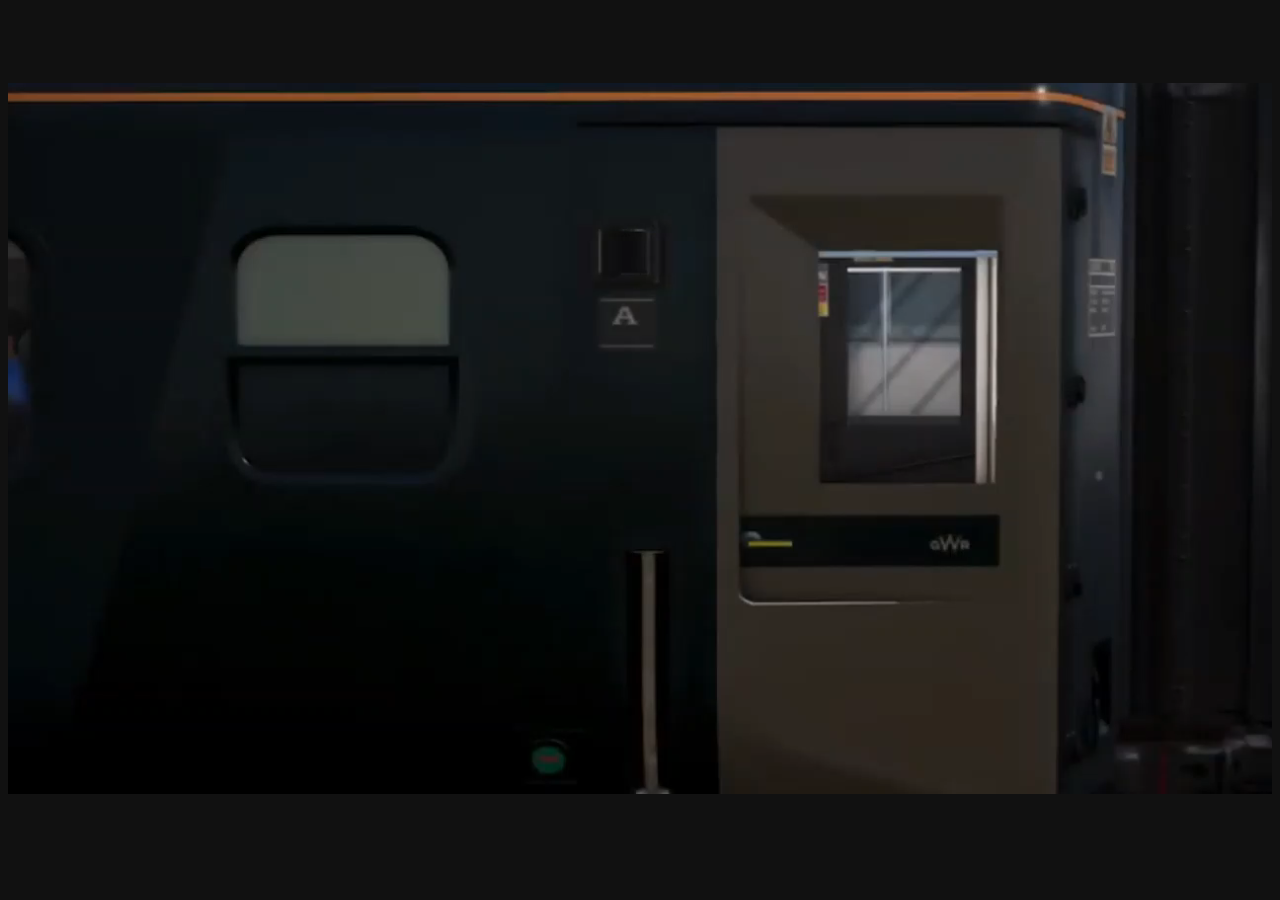
<file: index.html>
<!doctype html>
<html lang="en">
  <head>

    <!-- Required meta tags -->
    <meta charset="utf-8">
    <meta name="viewport" content="width=device-width, initial-scale=1">

    <script>
		function showdiv()
		{
			document.getElementById("divexample").style.visibility="visible";
		}
		setTimeout("showdiv()",8000);		
	</script>

    <!-- Bootstrap CSS -->
    <link href="https://cdn.jsdelivr.net/npm/bootstrap@5.0.1/dist/css/bootstrap.min.css" rel="stylesheet" integrity="sha384-+0n0xVW2eSR5OomGNYDnhzAbDsOXxcvSN1TPprVMTNDbiYZCxYbOOl7+AMvyTG2x" crossorigin="anonymous">
    <link rel="stylesheet" href="css\index.css">

    <!-- Icon -->
    <link rel="icon" href="images\icon.ico">

    <!-- Fonts -->
    <link rel="preconnect" href="https://fonts.gstatic.com">
    <link href="https://fonts.googleapis.com/css2?family=Libre+Baskerville:ital,wght@0,400;0,700;1,400&display=swap" rel="stylesheet">


    <title>MS Dhoni-Biography</title>
    
  </head>
<body>
	
	<div class=".vid">
	<video autoplay muted>
		<source src="train.mp4" type="video/mp4">
	</video>
</div>

	<div class="go" id="divexample" style="visibility: hidden">
		<a href="home.html"><button type="button" class="btn btn-lg btn-danger">Let's GO!</button></a>
	</div>
</body>
</html>
</file>
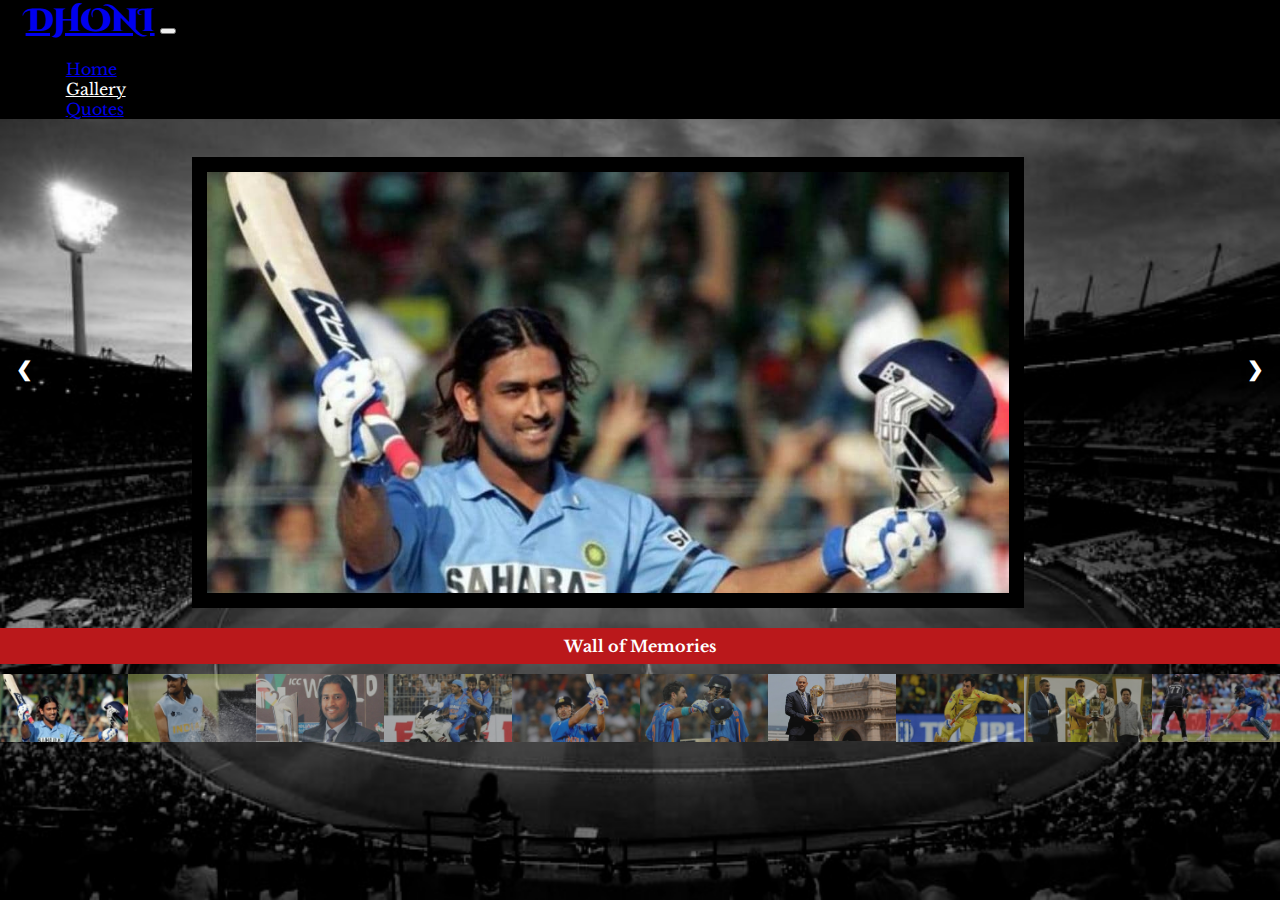
<file: gallery.html>
<!doctype html>
<html lang="en">
  <head>

    <!-- Required meta tags -->

    <meta charset="utf-8">
    <meta name="viewport" content="width=device-width, initial-scale=1">


    <!-- Bootstrap CSS -->

    <link href="https://cdn.jsdelivr.net/npm/bootstrap@5.0.1/dist/css/bootstrap.min.css" rel="stylesheet" integrity="sha384-+0n0xVW2eSR5OomGNYDnhzAbDsOXxcvSN1TPprVMTNDbiYZCxYbOOl7+AMvyTG2x" crossorigin="anonymous">
    <link rel="stylesheet" href="css\gallery.css">


     <!-- Bootstrap Scripts -->
    
    <script src="https://code.jquery.com/jquery-3.2.1.slim.min.js" integrity="sha384-KJ3o2DKtIkvYIK3UENzmM7KCkRr/rE9/Qpg6aAZGJwFDMVNA/GpGFF93hXpG5KkN" crossorigin="anonymous"></script>
    <script src="https://cdnjs.cloudflare.com/ajax/libs/popper.js/1.12.9/umd/popper.min.js" integrity="sha384-ApNbgh9B+Y1QKtv3Rn7W3mgPxhU9K/ScQsAP7hUibX39j7fakFPskvXusvfa0b4Q" crossorigin="anonymous"></script>
    <script src="https://maxcdn.bootstrapcdn.com/bootstrap/4.0.0/js/bootstrap.min.js" integrity="sha384-JZR6Spejh4U02d8jOt6vLEHfe/JQGiRRSQQxSfFWpi1MquVdAyjUar5+76PVCmYl" crossorigin="anonymous"></script>


    <!-- Icon -->

    <link rel="icon" href="images\icon.ico">


    <!-- Fonts -->
<link rel="preconnect" href="https://fonts.gstatic.com">
<link href="https://fonts.googleapis.com/css2?family=Cinzel+Decorative:wght@400;700;900&family=Libre+Baskerville:ital,wght@0,400;0,700;1,400&display=swap" rel="stylesheet">

    <!-- title -->
    <title>MS Dhoni-Biography</title>

  </head>

  <body>

    <!-- Navigation bar -->
  <div class="main">
    <nav class="navbar navbar-expand-lg navbar-dark bg-dark">
      <a class="navbar-brand logo-text" href="home.html">DHONI</a>

          <!-- navigation button -->
          <button class="navbar-toggler" type="button" data-toggle="collapse" data-target="#navbarSupportedContent" aria-controls="navbarSupportedContent" aria-expanded="false" aria-label="Toggle navigation">
          <span class="navbar-toggler-icon"></span>
          </button>

      <div class="collapse navbar-collapse" id="navbarSupportedContent">
        <ul class="navbar-nav ms-auto">
          <li class="nav-item">
            <a class="nav-link" href="home.html">Home</a>
          </li>
          <li class="nav-item">
            <a class="nav-link active" href="#">Gallery</a>
          </li>
          <li class="nav-item">
            <a class="nav-link" href="quotes.html">Quotes</a>
          </li>
        </ul>
      </div>
    </nav>

    <!-- End Navigation Bar -->


    <!-- Main picture -->

    <div class="container kavya ">
          <div class="mySlides">
            <img src="images\century.jpeg" alt="This picture is not supported by your browser" >
          </div>

          <div class="mySlides">
            <img src="images\champagne.jpeg"alt="This picture is not supported by your browser" >
          </div>

          <div class="mySlides">
            <img src="images\trophy.jpeg" alt="This picture is not supported by your browser">
          </div>
            
          <div class="mySlides">
            <img src="images\bike.jpeg" alt="This picture is not supported by your browser">
          </div>

          <div class="mySlides">
            <img src="images\wcshot.jpeg" alt="This picture is not supported by your browser">
          </div>
            
          <div class="mySlides">
            <img src="images\wc.jpg" alt="This picture is not supported by your browser">
          </div>

          <div class="mySlides">
            <img src="images\worldcup.jpeg" alt="This picture is not supported by your browser">
          </div>

          <div class="mySlides">
            <img src="images\run.jpeg" alt="This picture is not supported by your browser">
          </div>

          <div class="mySlides">
            <img src="images\cskwin.jpeg" alt="This picture is not supported by your browser">
          </div>

          <div class="mySlides">
            <img src="images\runout.jpeg" alt="This picture is not supported by your browser">
          </div>
      
          <a class="prev" onclick="plusSlides(-1)">❮</a>
          <a class="next" onclick="plusSlides(1)">❯</a>
          

          <!-- Text box -->

          <div class="caption-container">
            <p>Wall of Memories</p>
          </div>

        

     <!-- Photo slider -->

      <div class="row gutter ">
          <div class="column">
            <img class="demo cursor" src="images\century.jpeg" style="width:100%" onclick="currentSlide(1)" alt="This picture is not supported by your browser">
          </div>
          <div class="column">
            <img class="demo cursor" src="images\champagne.jpeg" style="width:100%" onclick="currentSlide(2)" alt="This picture is not supported by your browser">
          </div>
          <div class="column">
            <img class="demo cursor" src="images\trophy.jpeg" style="width:100%" onclick="currentSlide(3)" alt="This picture is not supported by your browser">
          </div>
          <div class="column">
            <img class="demo cursor" src="images\bike.jpeg" style="width:100%" onclick="currentSlide(4)" alt="This picture is not supported by your browser">
          </div>
          <div class="column">
            <img class="demo cursor" src="images\wcshot.jpeg" style="width:100%" onclick="currentSlide(5)" alt="This picture is not supported by your browser">
          </div>    
          <div class="column">
            <img class="demo cursor" src="images\wc.jpg" style="width:100%" onclick="currentSlide(6)" alt="This picture is not supported by your browser">
          </div>
          <div class="column">
            <img class="demo cursor" src="images\worldcup.jpeg" style="width:100%" onclick="currentSlide(7)" alt="This picture is not supported by your browser">
          </div>
          <div class="column">
            <img class="demo cursor" src="images\run.jpeg" style="width:100%" onclick="currentSlide(8)" alt="This picture is not supported by your browser">
          </div>
          <div class="column">
            <img class="demo cursor" src="images\cskwin.jpeg" style="width:100%" onclick="currentSlide(9)" alt="This picture is not supported by your browser">
          </div>
          <div class="column">
            <img class="demo cursor" src="images\runout.jpeg" style="width:100%" onclick="currentSlide(10)" alt="This picture is not supported by your browser">
          </div>
        </div>
    </div>
  </div>
  <!-- Footer -->


<script>
var slideIndex = 1;
showSlides(slideIndex);

function plusSlides(n) {
  showSlides(slideIndex += n);
}

function currentSlide(n) {
  showSlides(slideIndex = n);
}

function showSlides(n) {
  var i;
  var slides = document.getElementsByClassName("mySlides");
  var dots = document.getElementsByClassName("demo");
  var captionText = document.getElementById("caption");
  if (n > slides.length) {slideIndex = 1}
  if (n < 1) {slideIndex = slides.length}
  for (i = 0; i < slides.length; i++) {
      slides[i].style.display = "none";
  }
  for (i = 0; i < dots.length; i++) {
      dots[i].className = dots[i].className.replace(" active", "");
  }
  slides[slideIndex-1].style.display = "block";
  dots[slideIndex-1].className += " active";
  captionText.innerHTML = dots[slideIndex-1].alt;
}
</script>
</body>
</html>
</file>
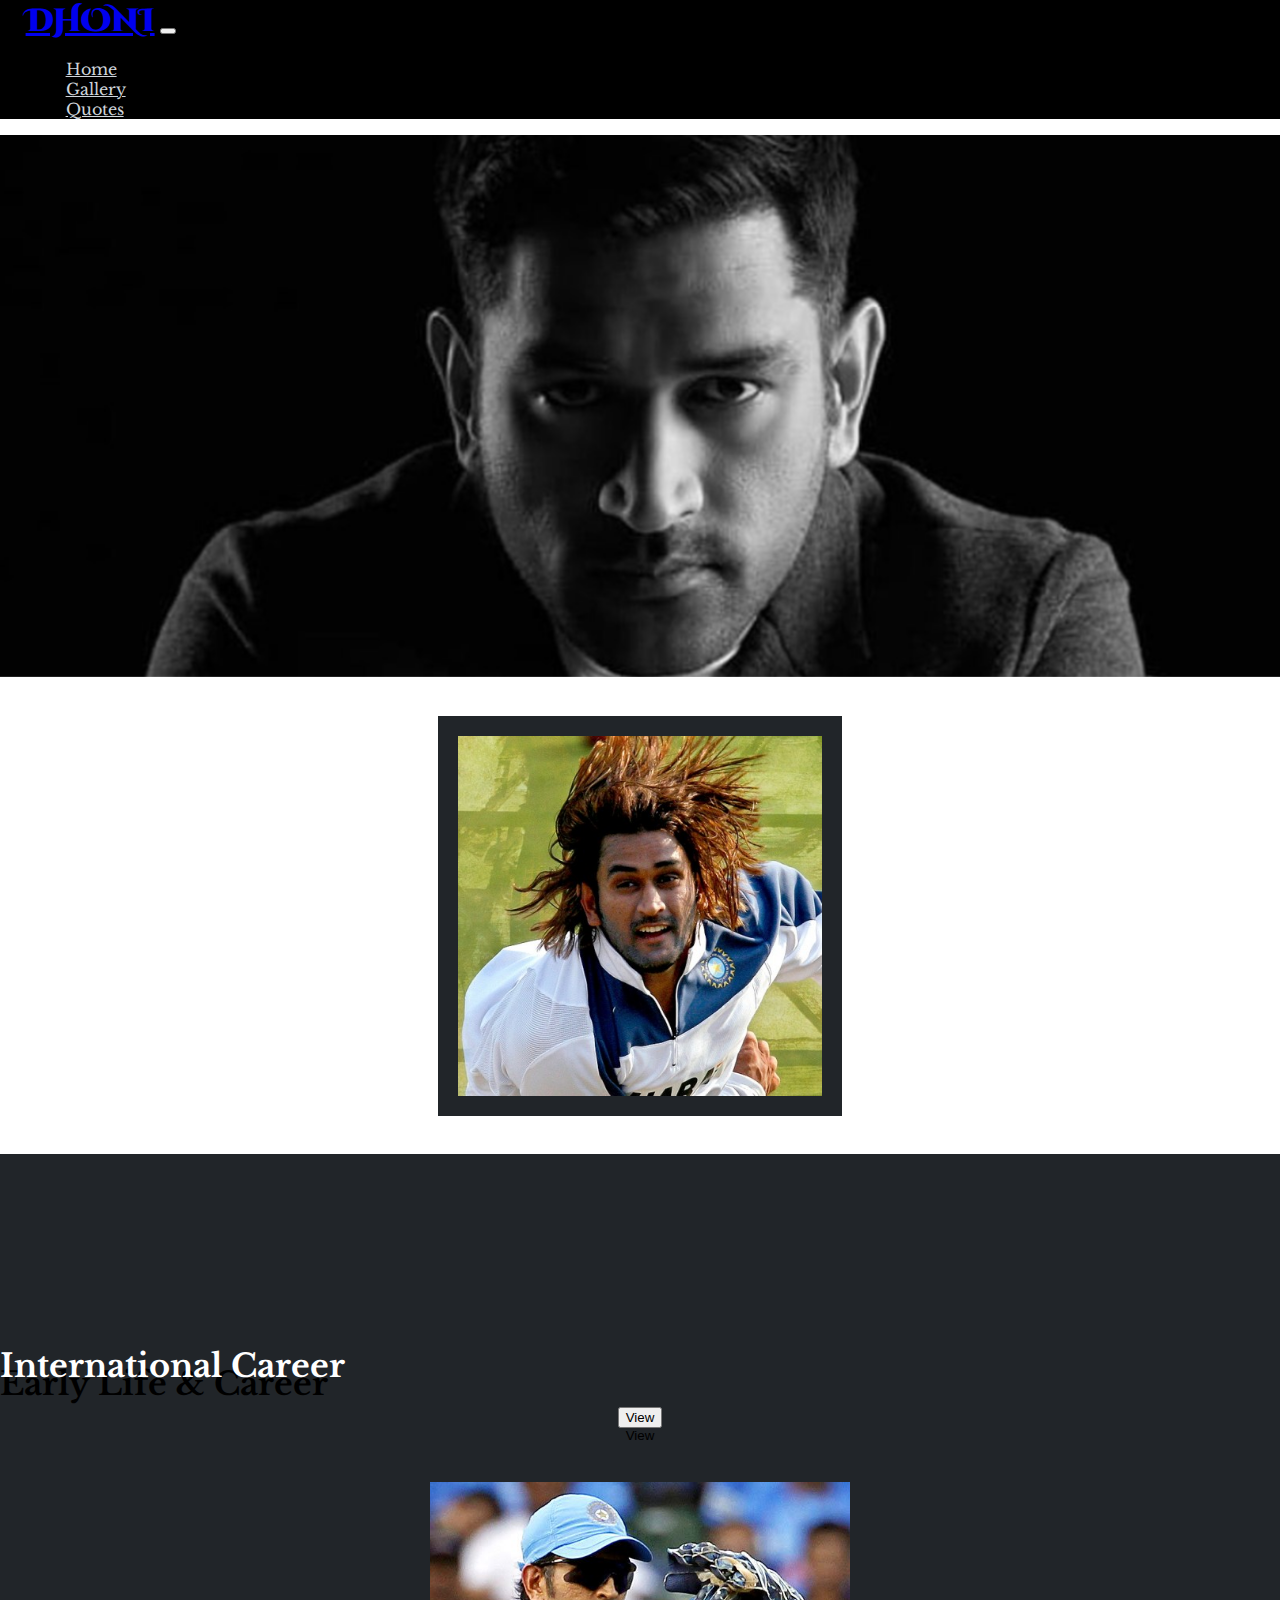
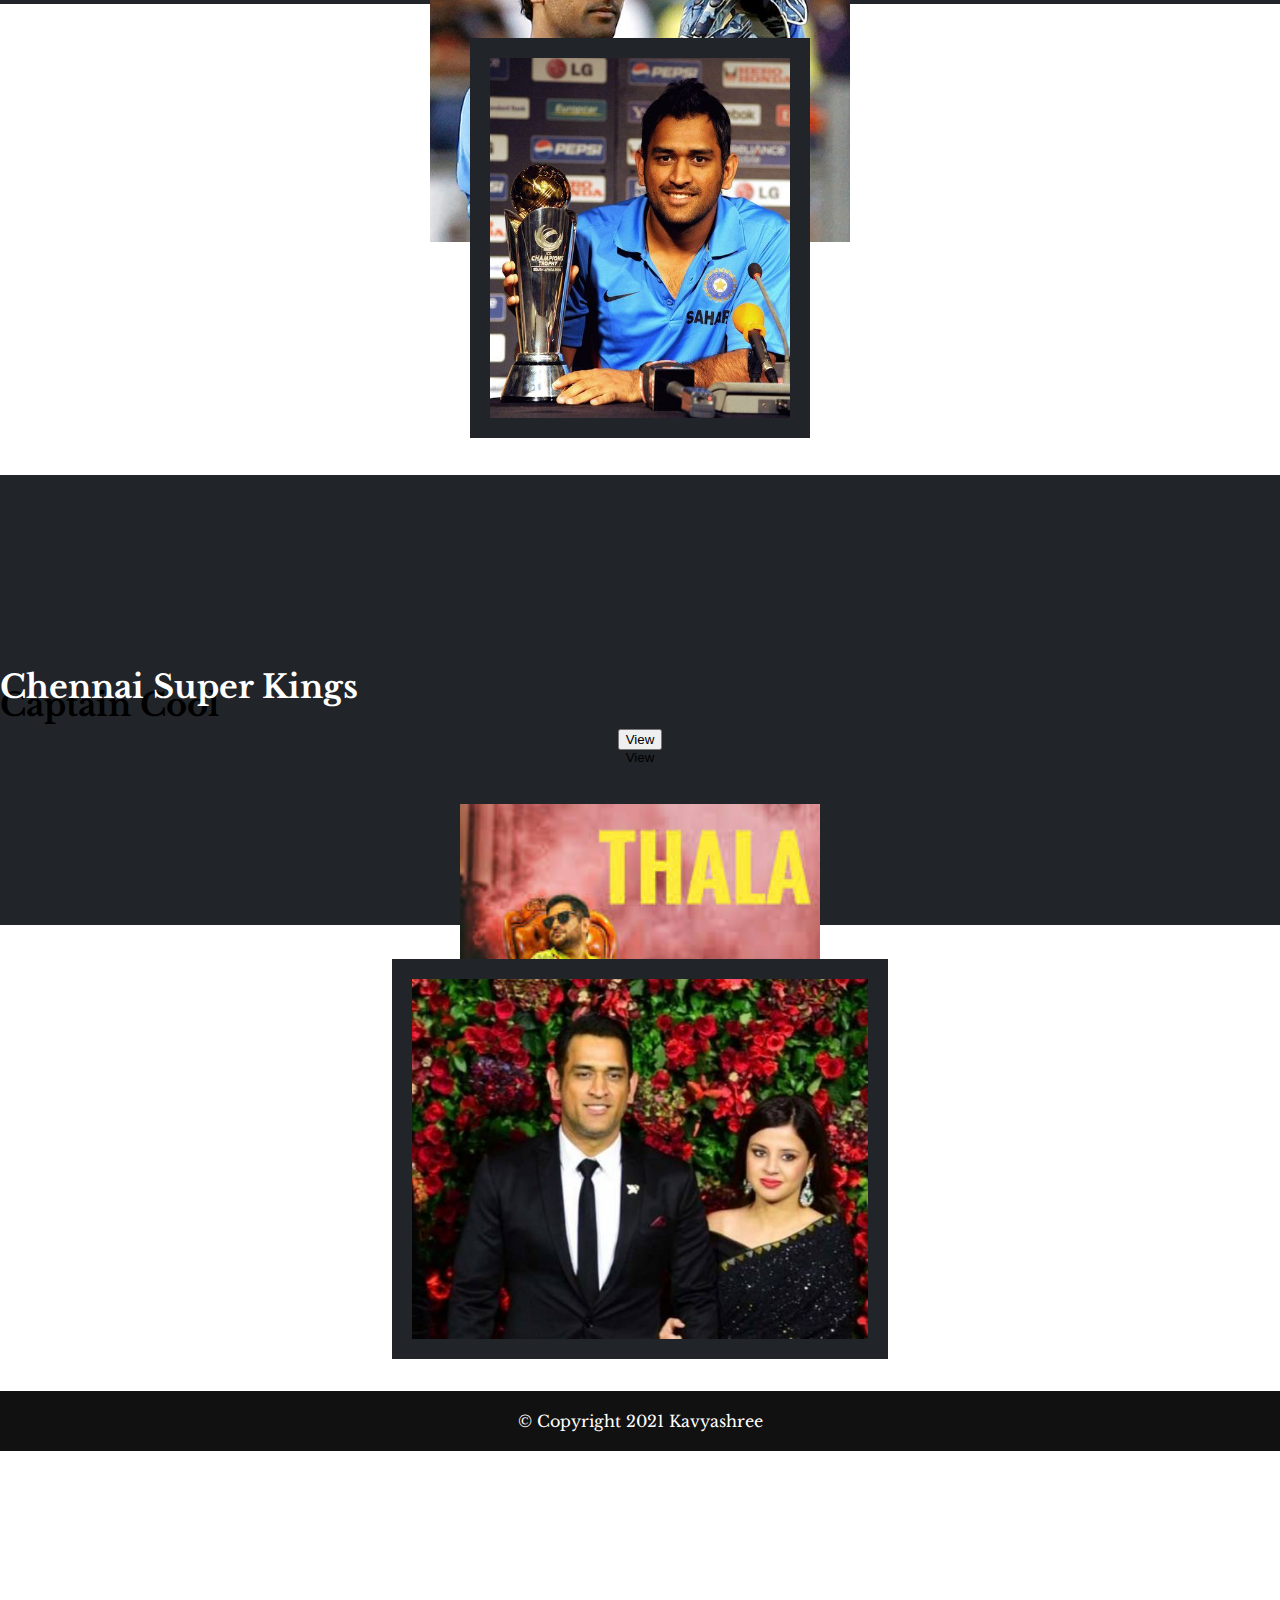
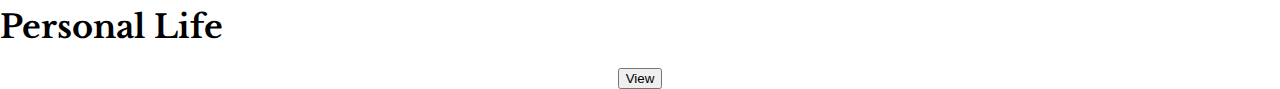
<file: home.html>
<!doctype html>
<html lang="en">
  <head>

    <!-- Required meta tags -->

    <meta charset="utf-8">
    <meta name="viewport" content="width=device-width, initial-scale=1">

    <!-- Bootstrap CSS -->

    <link href="https://cdn.jsdelivr.net/npm/bootstrap@5.0.1/dist/css/bootstrap.min.css" rel="stylesheet" integrity="sha384-+0n0xVW2eSR5OomGNYDnhzAbDsOXxcvSN1TPprVMTNDbiYZCxYbOOl7+AMvyTG2x" crossorigin="anonymous">
    

     <!-- Bootstrap Scripts -->
    
    <script src="https://code.jquery.com/jquery-3.2.1.slim.min.js" integrity="sha384-KJ3o2DKtIkvYIK3UENzmM7KCkRr/rE9/Qpg6aAZGJwFDMVNA/GpGFF93hXpG5KkN" crossorigin="anonymous"></script>
    <script src="https://cdnjs.cloudflare.com/ajax/libs/popper.js/1.12.9/umd/popper.min.js" integrity="sha384-ApNbgh9B+Y1QKtv3Rn7W3mgPxhU9K/ScQsAP7hUibX39j7fakFPskvXusvfa0b4Q" crossorigin="anonymous"></script>
    

	
    <!-- Icon -->

    <link rel="icon" href="images\icon.ico">


    <!-- Fonts -->
<link rel="preconnect" href="https://fonts.gstatic.com">
<link href="https://fonts.googleapis.com/css2?family=Cinzel+Decorative:wght@400;700;900&family=Libre+Baskerville:ital,wght@0,400;0,700;1,400&display=swap" rel="stylesheet">
	<link rel="stylesheet" href="css\styles.css">
	<link rel="stylesheet" href="./css/home.css">	
    <!-- Title -->

    <title>MS Dhoni-Biography</title>

  </head>


  <body>

  	<!-- START TITLE -->
	<section>
    	<div class="top-container">
    		
    		<nav class="navbar navbar-expand-lg navbar-dark bg-dark">

        <!-- logo text -->
        <a class="navbar-brand logo-text" href="home.html">DHONI</a>

            <!-- navigation button -->
            <button class="navbar-toggler" type="button" data-toggle="collapse" data-target="#navbarSupportedContent" aria-controls="navbarSupportedContent" aria-expanded="false" aria-label="Toggle navigation">
            <span class="navbar-toggler-icon"></span>
            </button>

              <!-- menu options -->
              <div class="collapse navbar-collapse" id="navbarSupportedContent">
                <ul class="navbar-nav ms-auto">
                  <li class="nav-item">
                    <a class="nav-link active" href="#">Home</a>
                  </li>
                  <li class="nav-item">
                    <a class="nav-link" href="gallery.html">Gallery</a>
                  </li>
                  <li class="nav-item">
                    <a class="nav-link" href="quotes.html">Quotes</a>
                  </li>
                </ul>
              </div>
      </nav>
    		<img src="images\wallpaper.png" alt="This picture is not supported by your browser" href="vid.html" class="img-fluid" alt="...">    					
		  </div>
	  </section>
	  <!-- END TITLE -->



	  <!-- START EARLY LIFE AND CAREER -->

	  <section class="left-align-home">
			<div class="container  ">
				<div class="row">
					<div class="col-md-4 col-12 img-center ">
						<img class="img-thumbnail img-align img-thumbnail-black " src="images\early.jpg" alt="This picture is not supported by your browser">
					</div>
					<div class="col-md-8 col-12 align-middle">
						<h1 class="text-center heading-padding-r ">Early Life & Career</h1>
						<a href="sec_1.html">
							<button type="button" class=" btn-center btn btn-danger btn-lg  ">View</button>
						</a>
					</div>
				</div>
			</div>
	  </section>

	  <!-- END EARLY LIFE AND CAREER -->

  
	  <!-- START INTERNATIONAL CAREER -->

	  <section class="right-align-home w-row">
		<div class="container  ">
			<div class="row">				
				<div class="col-md-8 col-12 align-middle whitetext">
					<h1 class="text-center heading-padding-l ">International Career</h1>
					<a href="sec_2.html">
						<button type="button" class=" btn-center btn btn-danger btn-lg  ">View</button>
					</a>
				</div>
				<div class="col-md-4 col-12 img-center">
					<img class="img-thumbnail img-align" src="./images/international.jpg" alt="This picture is not supported by your browser">
				</div>				
			</div>
		</div>
  	 </section>

	  <!-- END INTERNATIONAL CAREER -->


	  <!-- START CAPTAIN -->
	  </section> 
	  <section class="left-align-home ">	
		<div class="container  ">
			<div class="row">
				<div class="col-md-4 col-12 img-center ">
					<img class="img-thumbnail img-align img-thumbnail-black " src="./images/captain.jpg" alt="This picture is not supported by your browser">
				</div>
				<div class="col-md-8 col-12 align-middle">
					<h1 class="text-center heading-padding-r ">Captain Cool</h1>
					<a href="sec_3.html">
						<button type="button" class=" btn-center btn btn-danger btn-lg ">View</button>
					</a>
				</div>
			</div>
		</div>
	 </section>

	  <!-- END CAPTAIN -->


	  <!-- START CSK -->


		<section class="right-align-home w-row">
			<div class="container  ">
				<div class="row">
					<div class="col-md-8 col-12 align-middle whitetext">
						<h1 class="text-center heading-padding-l ">Chennai Super Kings</h1>
						<a href="sec_4.html">
							<button type="button" class=" btn-center btn btn-danger btn-lg  ">View</button>
						</a>
					</div>
					<div class="col-md-4 col-12 img-center">
						<img class="img-thumbnail img-align " src="./images/csk.jpg" alt="This picture is not supported by your browser">
					</div>
					
				</div>
			</div>
		</section>

	  <!-- END CSK -->


	  <!-- START PERSONAL LIFE -->

	  <section class="left-align-home">
		<div class="container  ">
			<div class="row">
				<div class="col-md-4 col-12 img-center ">
					<img class="img-thumbnail img-align img-thumbnail-black " src="./images/personal.jpg" alt="This picture is not supported by your browser">
				</div>
				<div class="col-md-8 col-12 align-middle">
					<h1 class="text-center heading-padding-r ">Personal Life</h1>
					<a href="sec_5.html">
						<button type="button" class=" btn-center btn btn-danger btn-lg  ">View</button>
					</a>
				</div>
			</div>
		</div>
	 </section>

	  <!-- END PERSONAL LIFE -->


	  <!-- START FOOTER -->

	  <section class="f-section">
		  <footer class="f-row">
			  <div class="paddingfooter">
			    <p>© Copyright 2021 Kavyashree</p>
			  </div>
		  </footer>
	  </section>

	  <!-- END FOOTER -->

  </body>
  <script src="https://cdn.jsdelivr.net/npm/bootstrap@4.6.0/dist/js/bootstrap.min.js" integrity="sha384-+YQ4JLhjyBLPDQt//I+STsc9iw4uQqACwlvpslubQzn4u2UU2UFM80nGisd026JF" crossorigin="anonymous"></script>
</html>
</file>
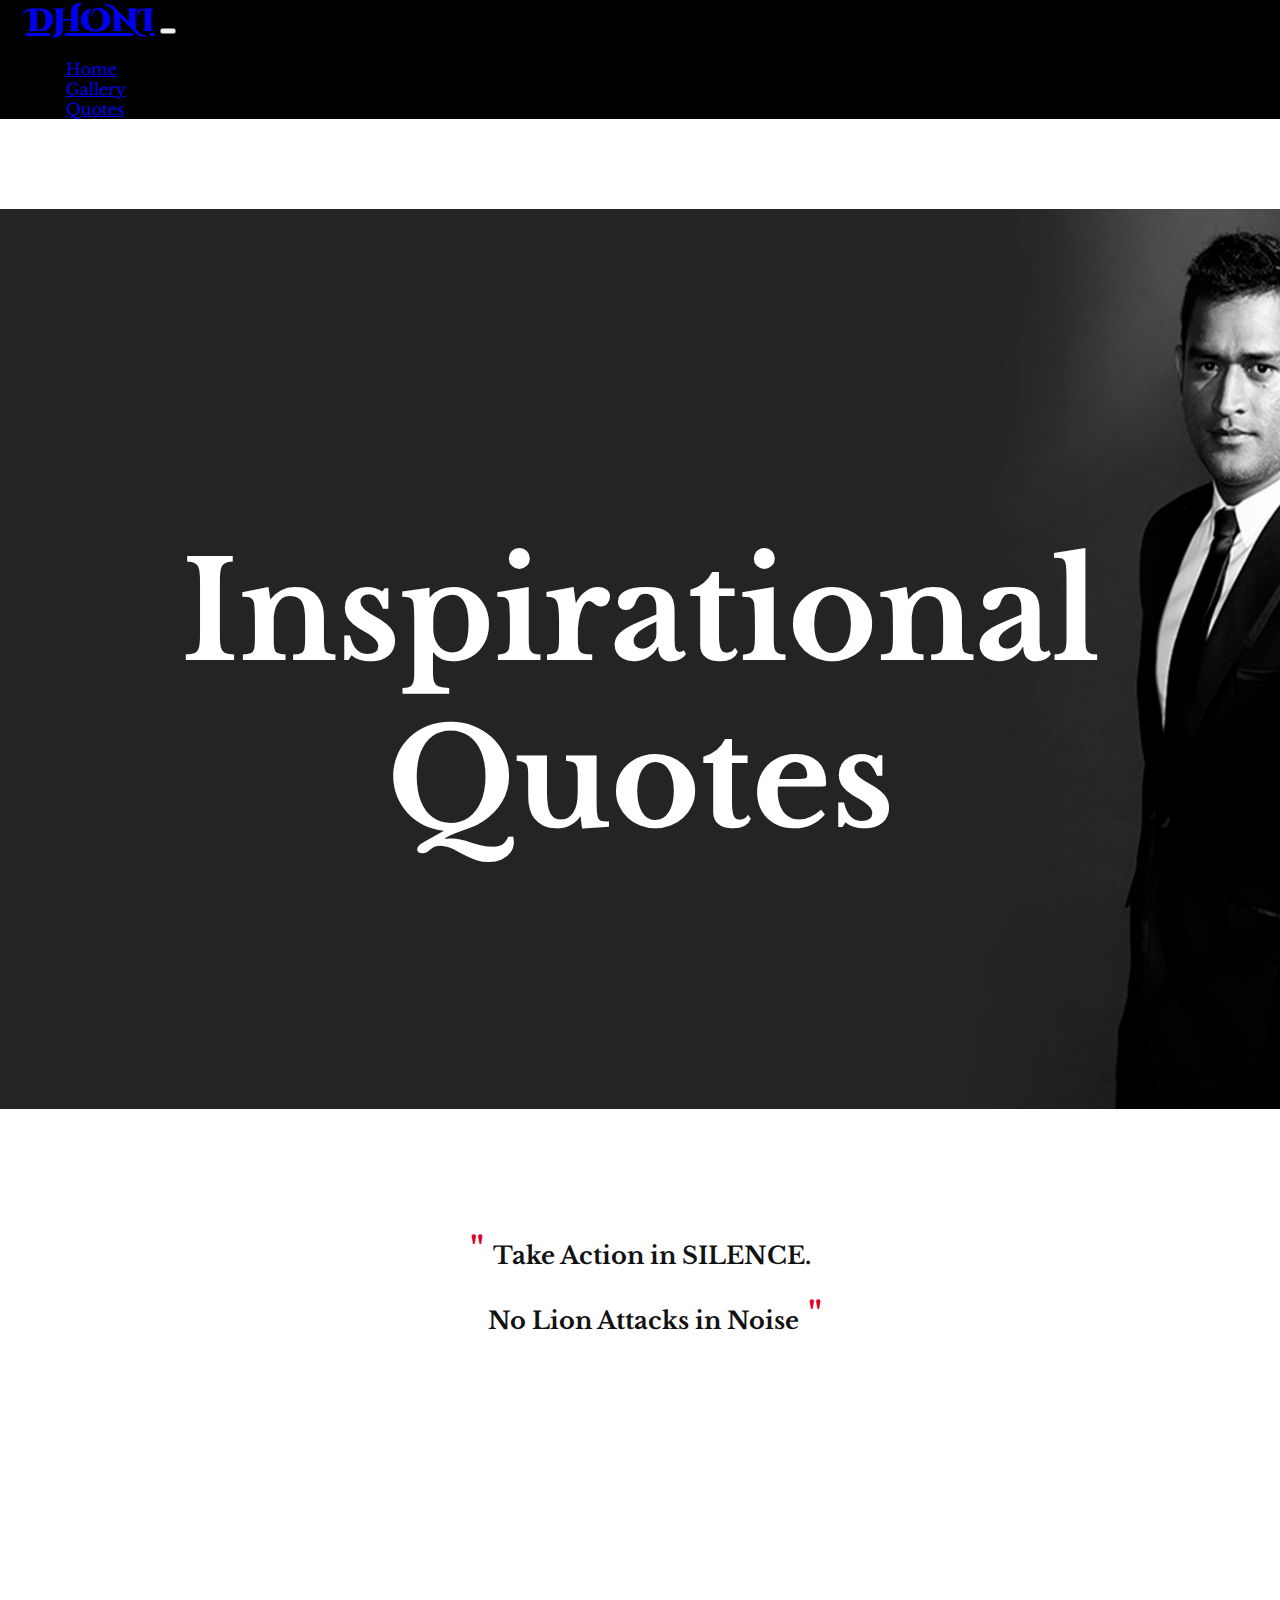
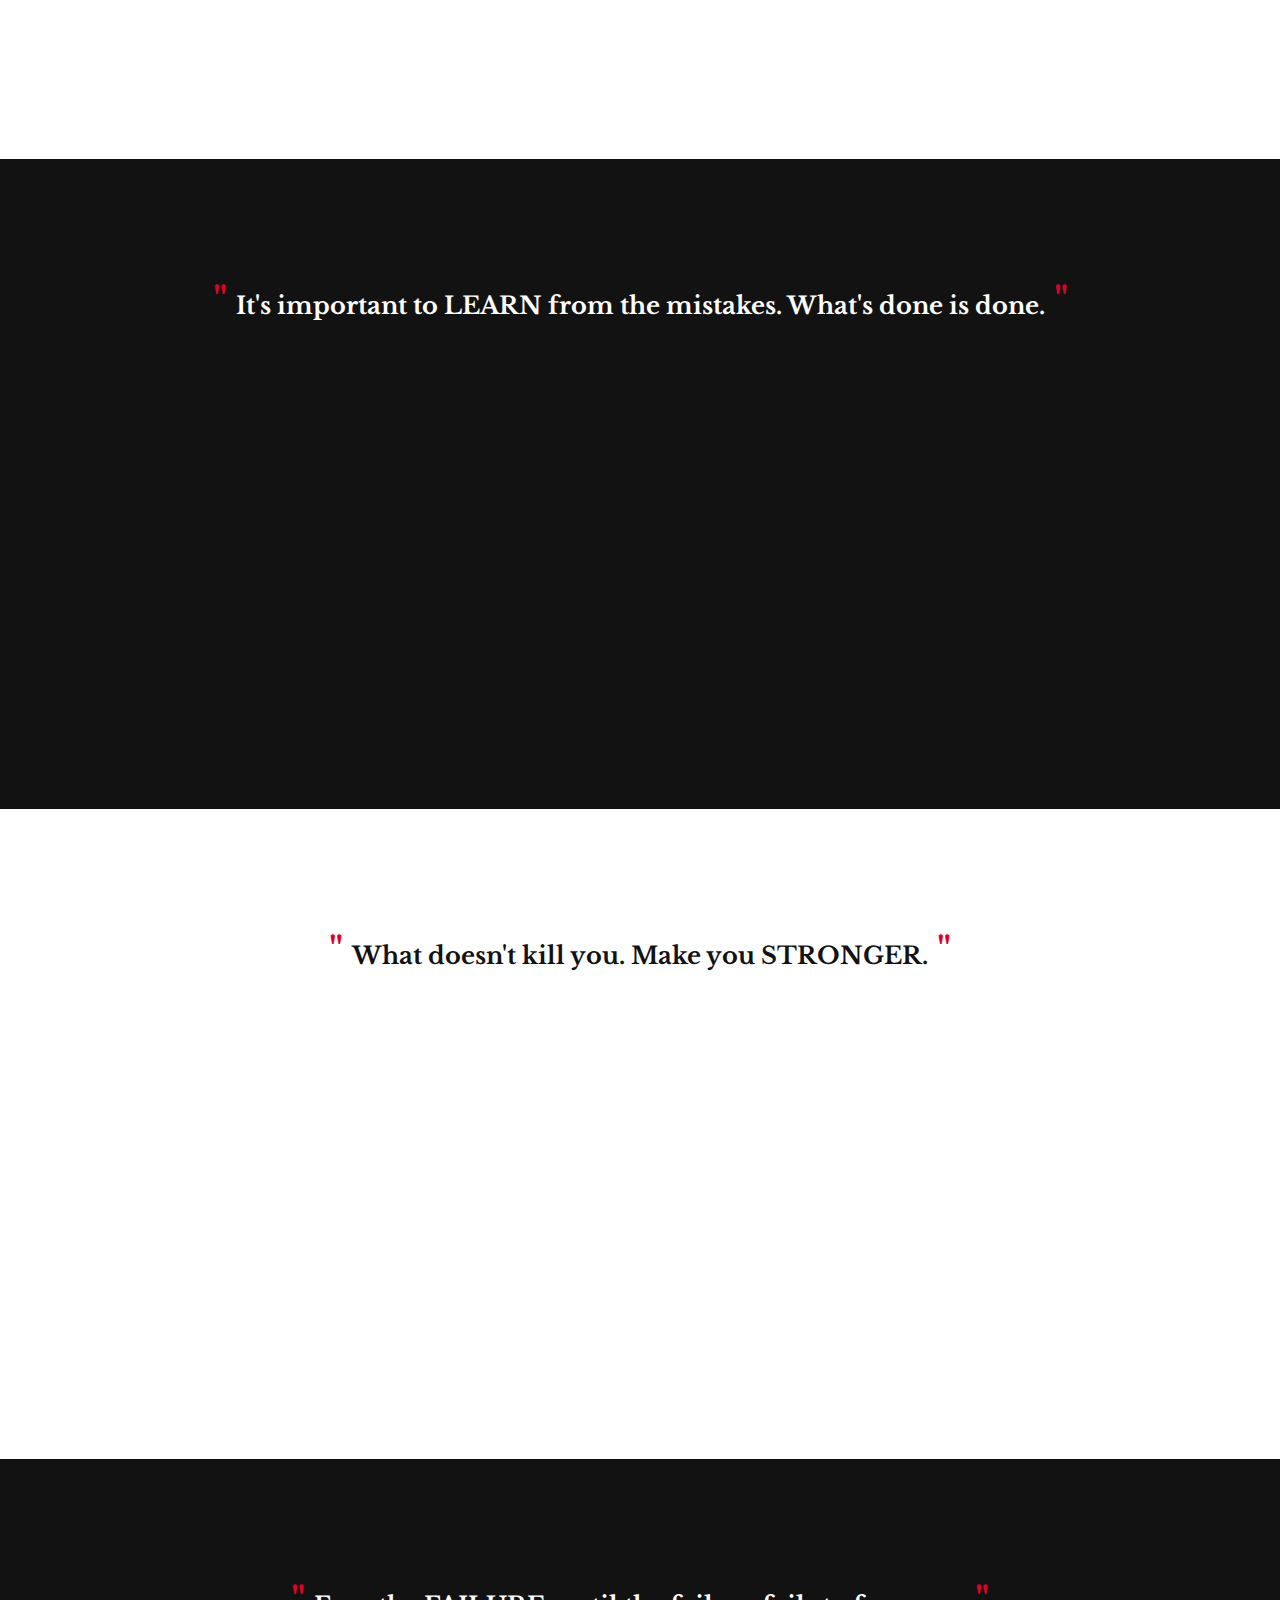
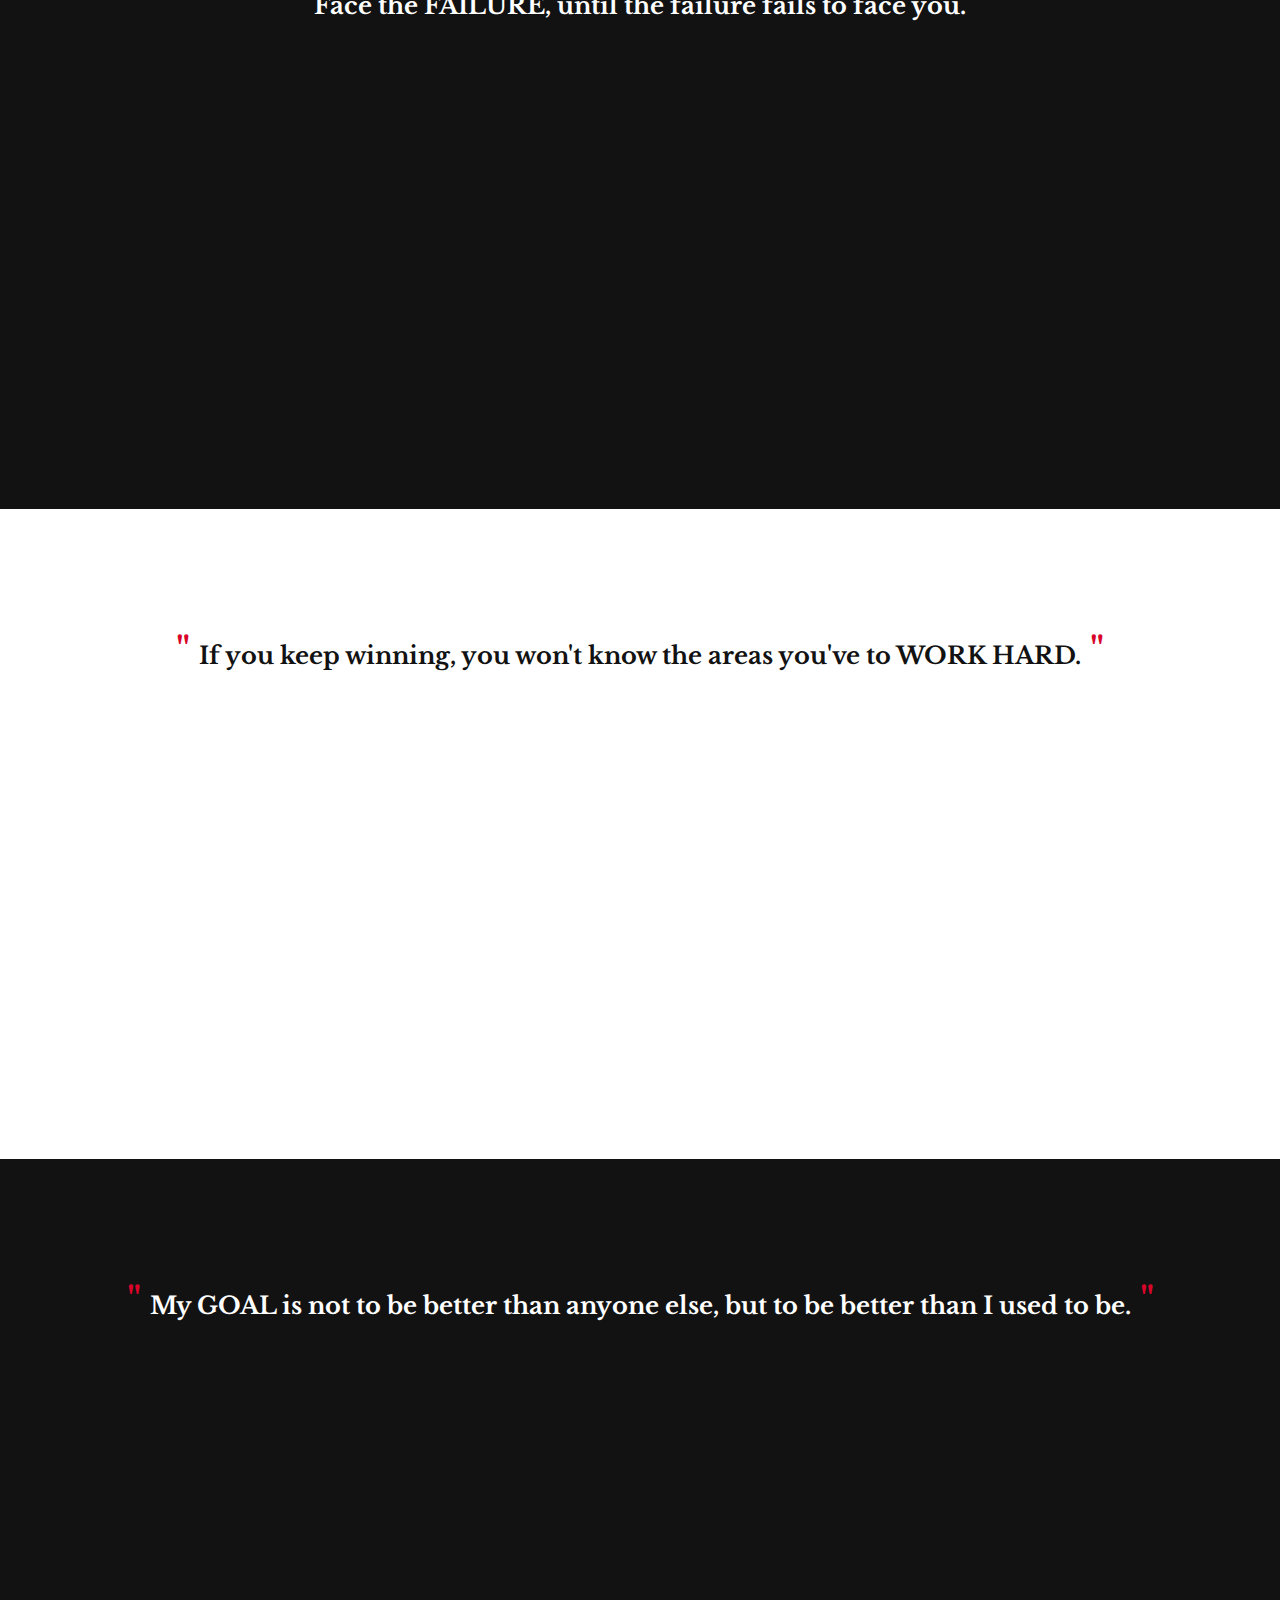
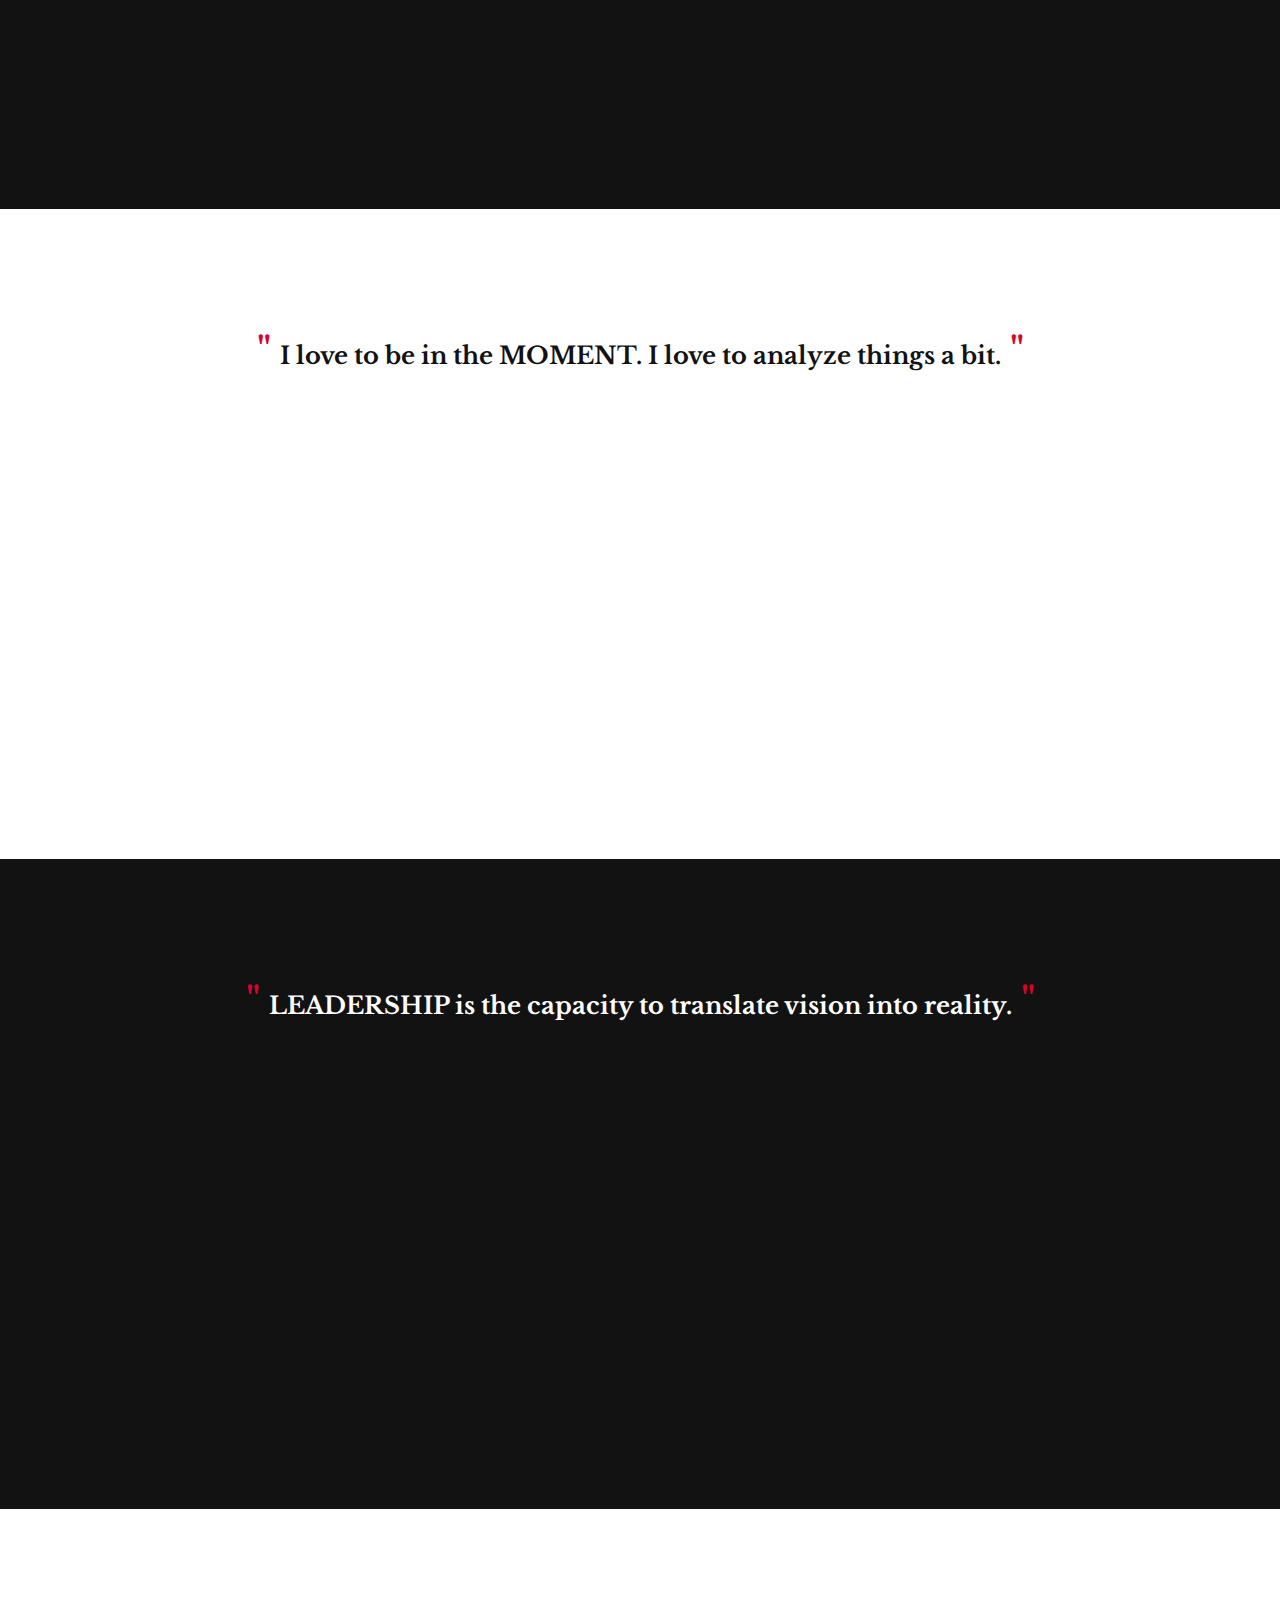
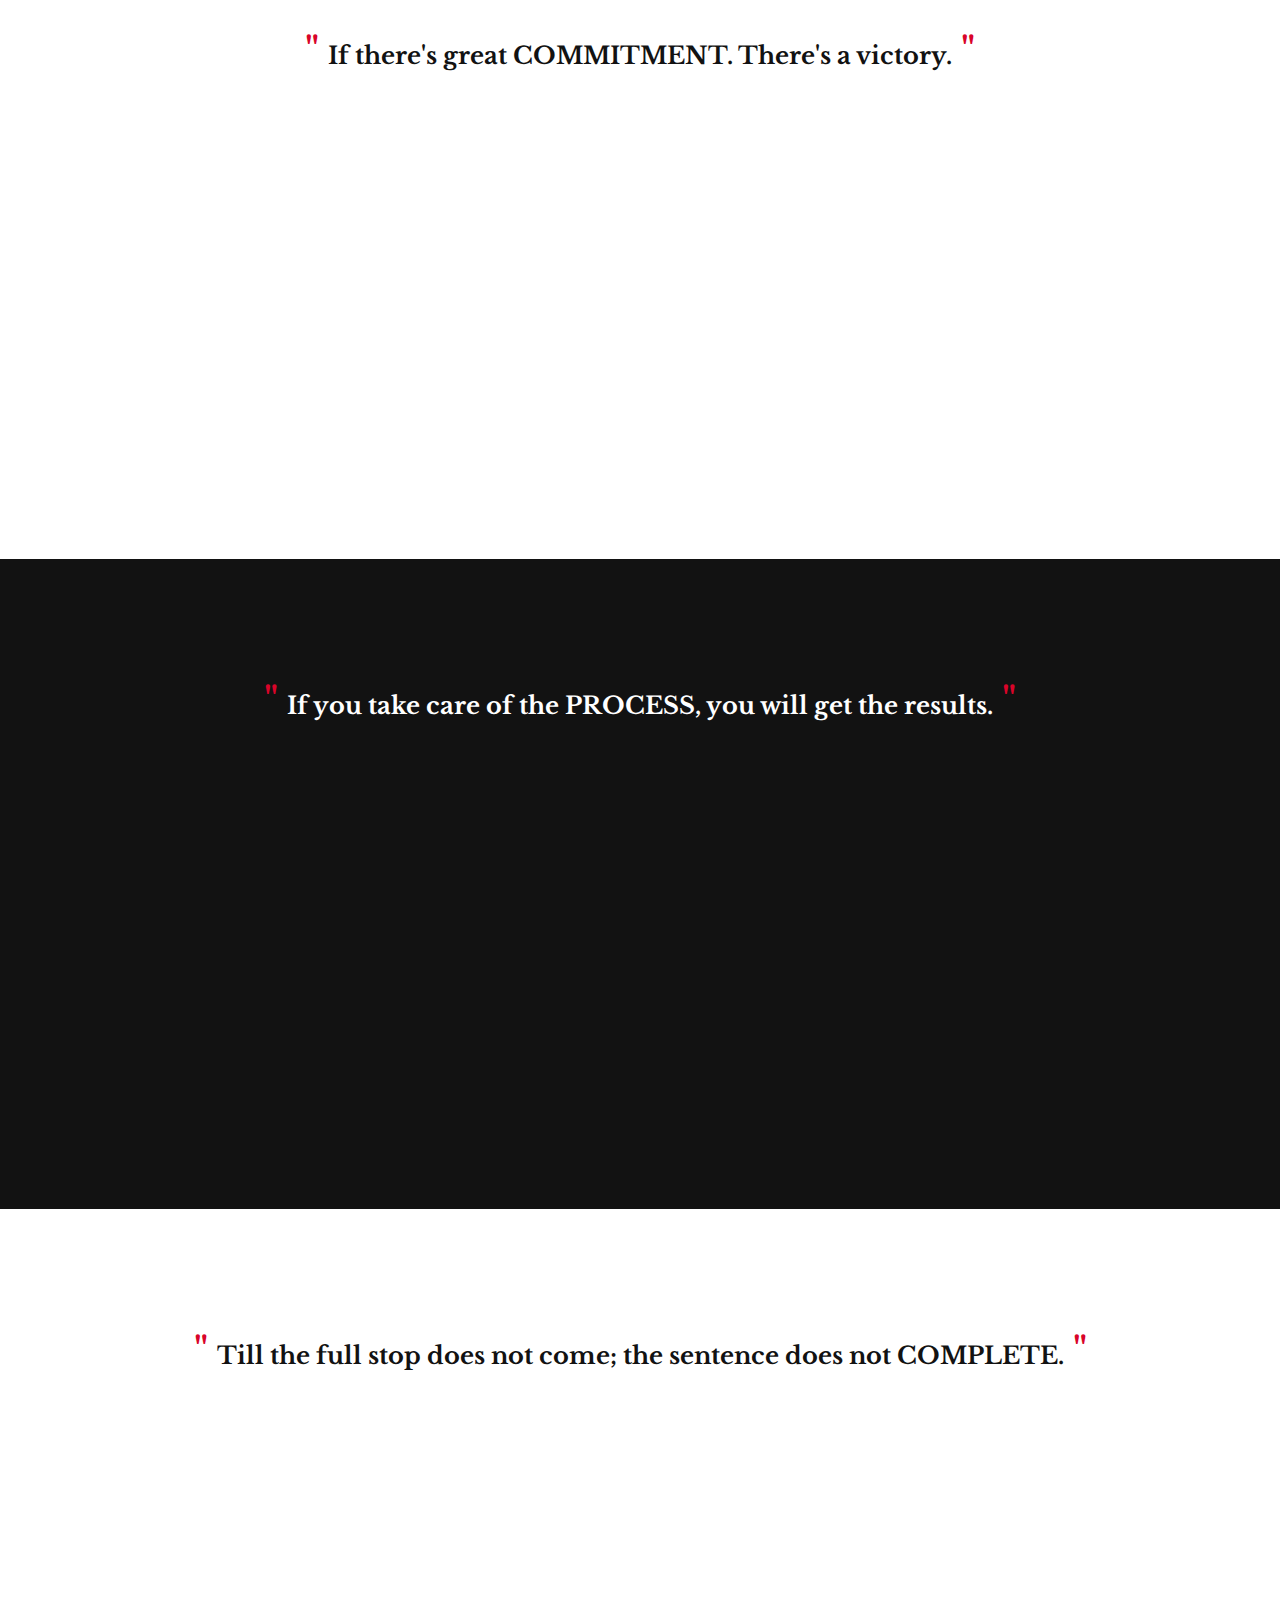
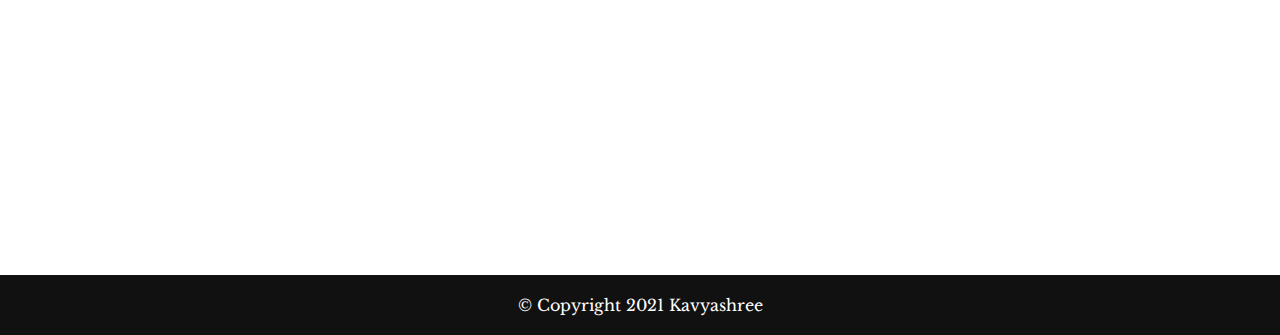
<file: quotes.html>
<!doctype html>
<html lang="en">

  <head>

    <!-- Required meta tags -->

    <meta charset="utf-8">
    <meta name="viewport" content="width=device-width, initial-scale=1">


    <!-- Bootstrap CSS -->

    <link href="https://cdn.jsdelivr.net/npm/bootstrap@5.0.1/dist/css/bootstrap.min.css" rel="stylesheet" integrity="sha384-+0n0xVW2eSR5OomGNYDnhzAbDsOXxcvSN1TPprVMTNDbiYZCxYbOOl7+AMvyTG2x" crossorigin="anonymous">
    <link rel="stylesheet" href="css\quotes.css">


    <!-- Bootstrap Scripts -->
    
    <script src="https://code.jquery.com/jquery-3.2.1.slim.min.js" integrity="sha384-KJ3o2DKtIkvYIK3UENzmM7KCkRr/rE9/Qpg6aAZGJwFDMVNA/GpGFF93hXpG5KkN" crossorigin="anonymous"></script>
    <script src="https://cdnjs.cloudflare.com/ajax/libs/popper.js/1.12.9/umd/popper.min.js" integrity="sha384-ApNbgh9B+Y1QKtv3Rn7W3mgPxhU9K/ScQsAP7hUibX39j7fakFPskvXusvfa0b4Q" crossorigin="anonymous"></script>
    <script src="https://maxcdn.bootstrapcdn.com/bootstrap/4.0.0/js/bootstrap.min.js" integrity="sha384-JZR6Spejh4U02d8jOt6vLEHfe/JQGiRRSQQxSfFWpi1MquVdAyjUar5+76PVCmYl" crossorigin="anonymous"></script>


    <!-- Icon -->

    <link rel="icon" href="images\icon.ico">


    <!-- Fonts -->

 <link rel="preconnect" href="https://fonts.gstatic.com">
<link href="https://fonts.googleapis.com/css2?family=Cinzel+Decorative:wght@400;700;900&family=Libre+Baskerville:ital,wght@0,400;0,700;1,400&display=swap" rel="stylesheet">


    <!-- title -->

    <title>MS Dhoni-Biography</title>

  </head>

  <body>

    <!-- Start Navigation bar -->

    <div>
      <nav class="navbar navbar-expand-lg navbar-dark bg-dark">

        <!-- logo text -->
        <a class="navbar-brand logo-text" href="home.html">DHONI</a>

            <!-- navigation button -->
            <button class="navbar-toggler" type="button" data-toggle="collapse" data-target="#navbarSupportedContent" aria-controls="navbarSupportedContent" aria-expanded="false" aria-label="Toggle navigation">
            <span class="navbar-toggler-icon"></span>
            </button>

              <!-- menu options -->
              <div class="collapse navbar-collapse" id="navbarSupportedContent">
                <ul class="navbar-nav ms-auto">
                  <li class="nav-item">
                    <a class="nav-link" href="home.html">Home</a>
                  </li>
                  <li class="nav-item">
                    <a class="nav-link" href="gallery.html">Gallery</a>
                  </li>
                  <li class="nav-item">
                    <a class="nav-link active" href="#">Quotes</a>
                  </li>
                </ul>
              </div>
      </nav>
    <div>

    <!-- End Navigation bar -->


    <!-- Start Title section -->

    <!-- Image -->
    <div class="heading">
      <div class="container-lg">
        <div class="row">
          <div class="headingsize text-center">
            <h1 class="heading-content">Inspirational Quotes</h1>
          </div>
        </div>
      </div>
    </div>

    <!-- Heading Text -->


    <!-- End Title Section -->


    <!-- Start Quote Section -->

    <!-- Start white section -->

    <div class="container-fluid w-section">
      <div class="row w-sec-row justify-content-end">
        <div class="col-md-6 col-sm-12 ">
           <h2 class="w-content-bold"><span>" </span>Take Action in SILENCE.</h2><h2 class="w-content-bold">&nbsp;&nbsp;&nbsp;&nbsp; No Lion Attacks in Noise<span> "</span></h2>
        </div>
      </div>
    </div>
    <!-- End white section -->

    <!-- Start grey section -->
    <div class="container-fluid g-section">
      <div class="row g-sec-row justify-content-start">
        <div class="col-md-6 col-sm-12 ">
           <h2 class="w-content-bold"><span>" </span>It's important to LEARN from the mistakes. What's done is done.<span> "</span></h2>
        </div>
      </div>
    </div>
    
    <!-- End grey section -->

    <!-- Start white section -->
    <div class="container-fluid w-section">
      <div class="row w-sec-row justify-content-end">
        <div class="col-md-6 col-sm-12 ">
           <h2 class="w-content-bold"><span>" </span>What doesn't kill you. Make you STRONGER.<span> "</span></h2>
        </div>
      </div>
    </div>
    <!-- End white section -->

    <!-- Start grey section -->
    <div class="container-fluid g-section">
      <div class="row g-sec-row justify-content-start">
        <div class="col-md-6 col-sm-12 ">
           <h2 class="w-content-bold"><span>" </span>Face the FAILURE, until the failure fails to face you.<span> "</span></h2>
        </div>
      </div>
    </div>   
    
    <!-- End grey section -->

    <!-- Start white section -->
    <div class="container-fluid w-section">
      <div class="row w-sec-row justify-content-end">
        <div class="col-md-6 col-sm-12 ">
           <h2 class="w-content-bold"><span>" </span>If you keep winning, you won't know the areas you've to WORK HARD.<span> "</span></h2>
        </div>
      </div>
    </div>    
    <!-- End white section -->

     <!-- Start grey section -->
    <div class="container-fluid g-section">
      <div class="row g-sec-row justify-content-start">
        <div class="col-md-7 col-sm-12 ">
           <h2 class="w-content-bold"><span>" </span>My GOAL is not to be better than anyone else, but to be better than I used to be.<span> "</span></h2>
        </div>
      </div>
    </div>   
    <!-- End grey section -->

    <!-- Start white section -->
    <div class="container-fluid w-section">
      <div class="row w-sec-row justify-content-end">
        <div class="col-md-6 col-sm-12 ">
           <h2 class="w-content-bold"><span>" </span>I love to be in the MOMENT. I love to analyze things a bit.<span> "</span></h2>
        </div>
      </div>
    </div>   
    <!-- End white section -->

     <!-- Start grey section -->
    <div class="container-fluid g-section">
      <div class="row g-sec-row justify-content-start">
        <div class="col-md-6 col-sm-12 ">
           <h2 class="w-content-bold"><span>" </span>LEADERSHIP is the capacity to translate vision into reality.<span> "</span></h2>
        </div>
      </div>
    </div>   
    <!-- End grey section -->

    <!-- Start white section -->
    <div class="container-fluid w-section">
      <div class="row w-sec-row justify-content-end">
        <div class="col-md-6 col-sm-12 ">
           <h2 class="w-content-bold"><span>" </span>If there's great COMMITMENT. There's a victory.<span> "</span></h2>
        </div>
      </div>
    </div>   
    <!-- End white section -->

     <!-- Start grey section -->
    </section>
    <div class="container-fluid g-section">
      <div class="row g-sec-row justify-content-start">
        <div class="col-md-6 col-sm-12 ">
           <h2 class="w-content-bold"><span>" </span>If you take care of the PROCESS, you will get the results.<span> "</span></h2>
        </div>
      </div>
    </div>  
    
    <!-- End grey section -->
    

    <!-- Start white section -->
    </section>
    <div class="container-fluid w-section">
      <div class="row w-sec-row justify-content-end">
        <div class="col-md-6 col-sm-12 ">
           <h2 class="w-content-bold"><span>" </span>Till the full stop does not come; the sentence does not COMPLETE.<span> "</span></h2>
        </div>
      </div>
    </div>
    <!-- End white section -->

    <!-- End Quotes section -->


    <!-- Start Footer -->

    <section class="f-section">
      <footer class="f-row">
        <div class="paddingfooter">
          <p>© Copyright 2021 Kavyashree</p>
        </div>
      </footer>
    </section>

    <!-- End Footer -->

  </body>

</html>
</file>
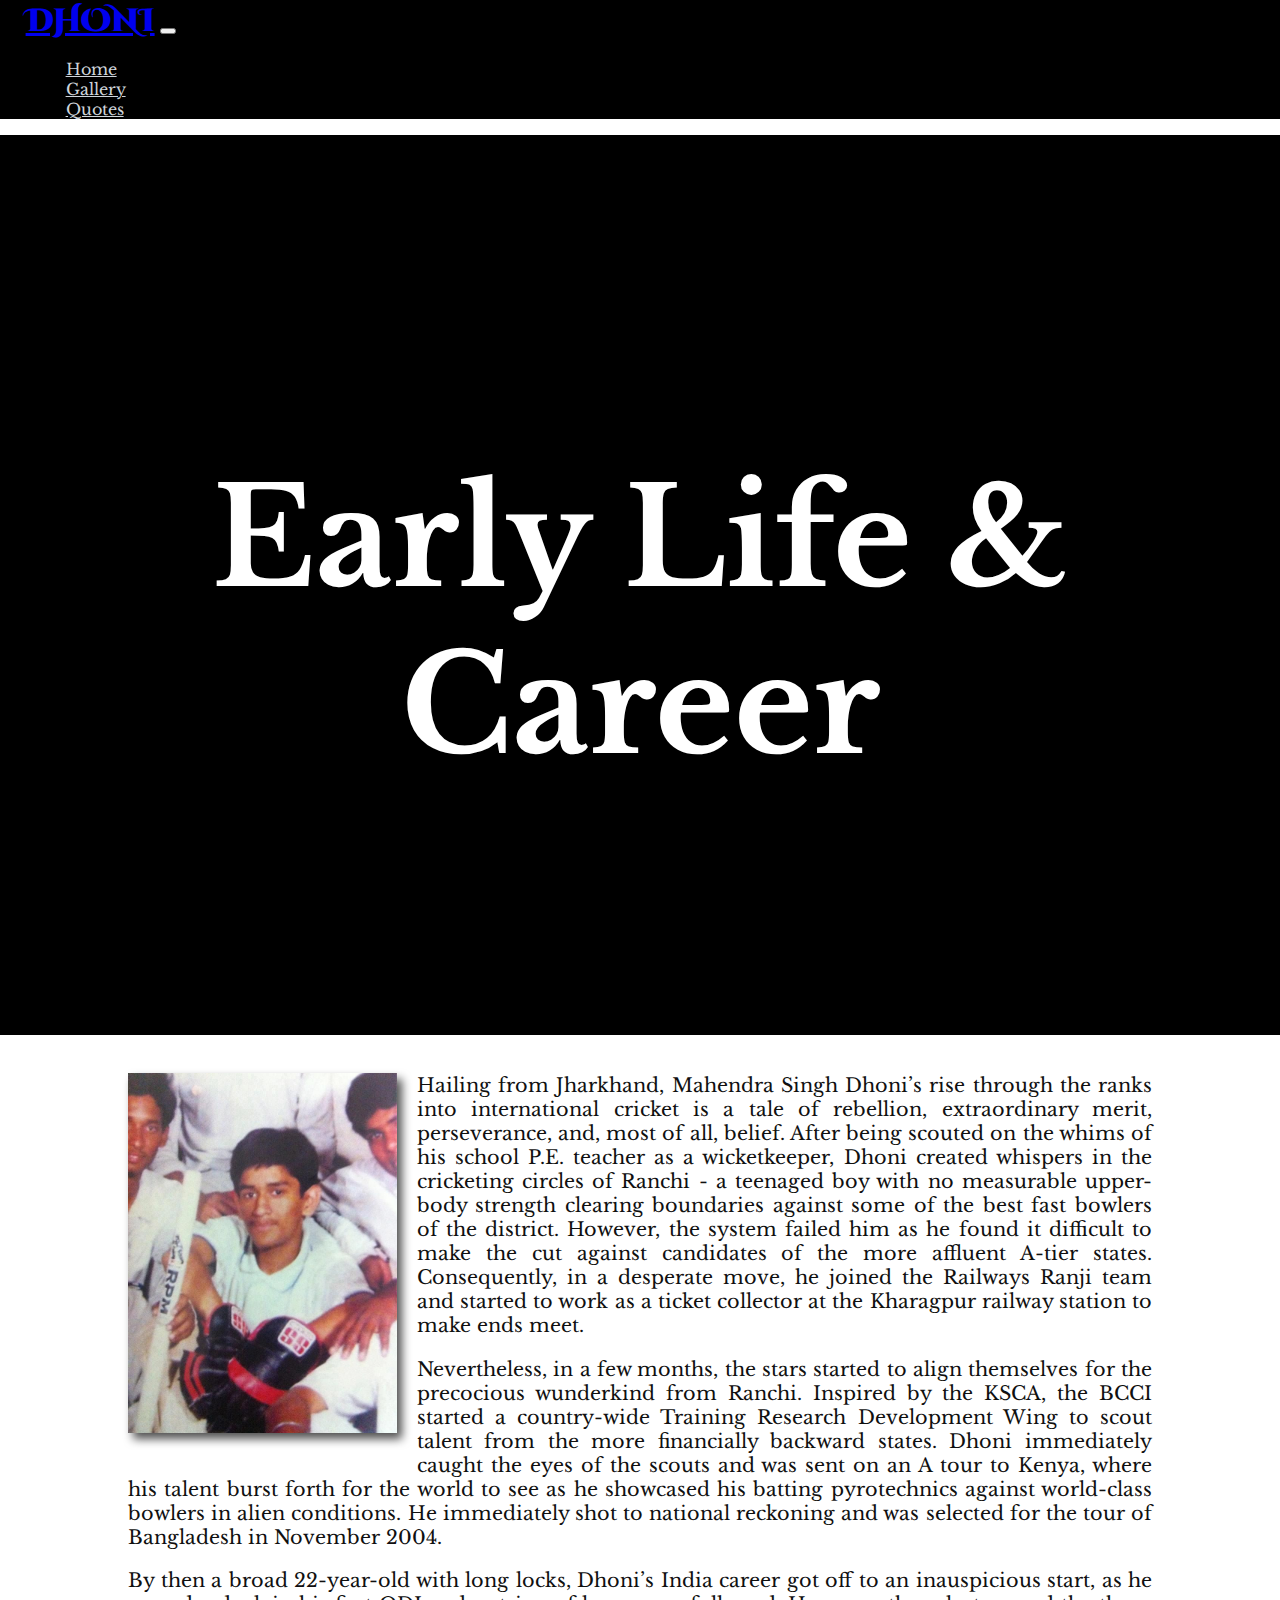
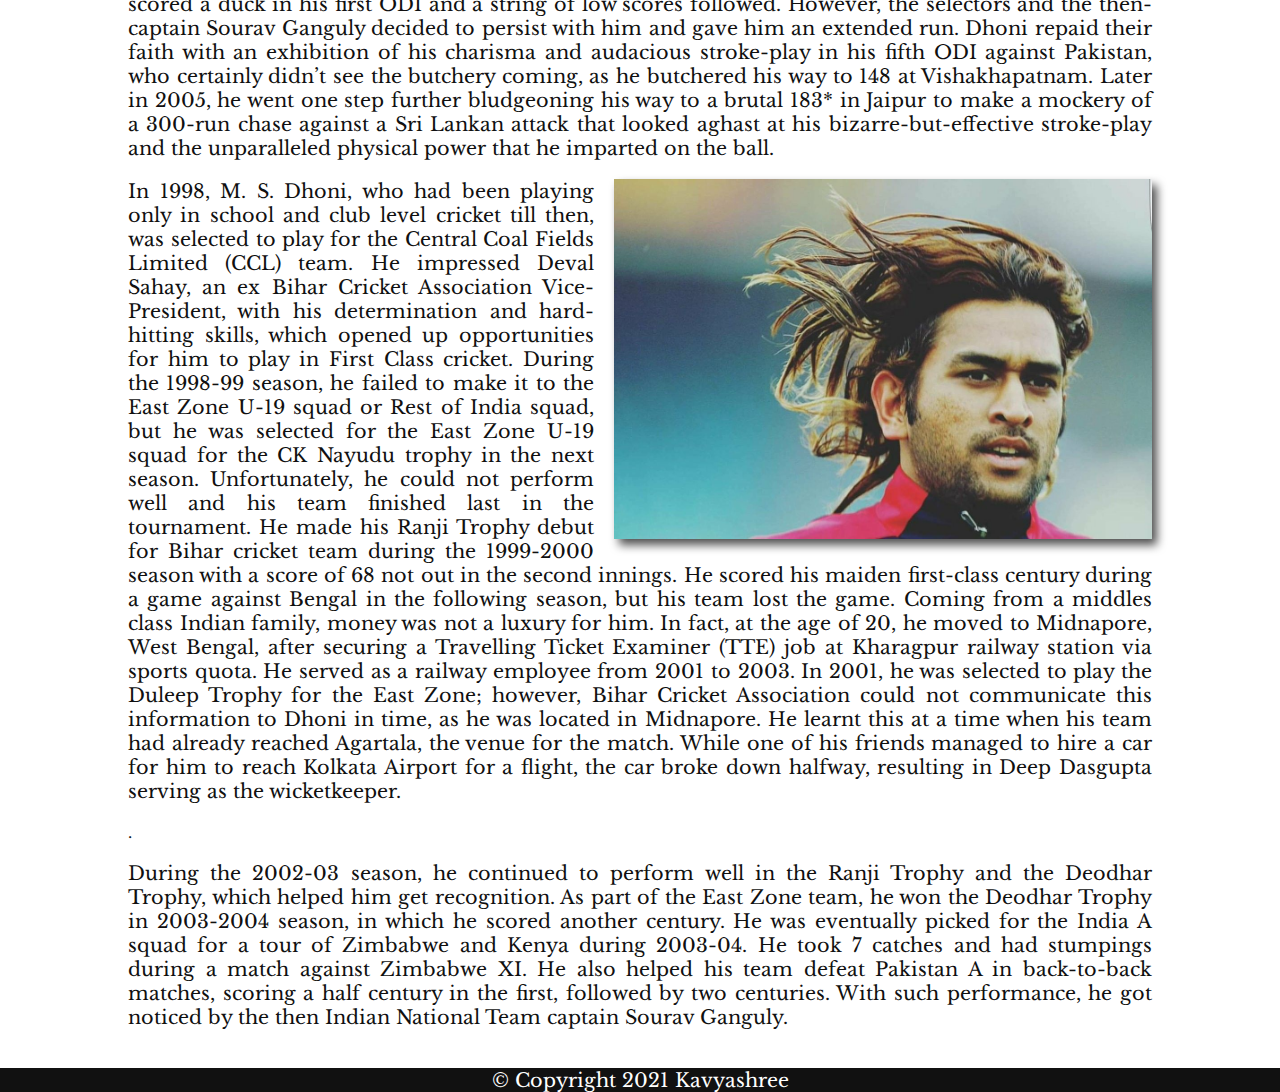
<file: sec_1.html>
<!doctype html>
<html lang="en">

  <head>

    <!-- Required meta tags -->

    <meta charset="utf-8">
    <meta name="viewport" content="width=device-width, initial-scale=1">


    <!-- Bootstrap CSS -->

    <link href="https://cdn.jsdelivr.net/npm/bootstrap@5.0.1/dist/css/bootstrap.min.css" rel="stylesheet" integrity="sha384-+0n0xVW2eSR5OomGNYDnhzAbDsOXxcvSN1TPprVMTNDbiYZCxYbOOl7+AMvyTG2x" crossorigin="anonymous">
    <link rel="stylesheet" href="css\section.css"> 


    <!-- Bootstrap Scripts -->
    
    <script src="https://code.jquery.com/jquery-3.2.1.slim.min.js" integrity="sha384-KJ3o2DKtIkvYIK3UENzmM7KCkRr/rE9/Qpg6aAZGJwFDMVNA/GpGFF93hXpG5KkN" crossorigin="anonymous"></script>
    <script src="https://cdnjs.cloudflare.com/ajax/libs/popper.js/1.12.9/umd/popper.min.js" integrity="sha384-ApNbgh9B+Y1QKtv3Rn7W3mgPxhU9K/ScQsAP7hUibX39j7fakFPskvXusvfa0b4Q" crossorigin="anonymous"></script>
    <script src="https://maxcdn.bootstrapcdn.com/bootstrap/4.0.0/js/bootstrap.min.js" integrity="sha384-JZR6Spejh4U02d8jOt6vLEHfe/JQGiRRSQQxSfFWpi1MquVdAyjUar5+76PVCmYl" crossorigin="anonymous"></script>


    <!-- Icon -->

    <link rel="icon" href="images\icon.ico">


    <!-- Fonts -->

    <link rel="preconnect" href="https://fonts.gstatic.com">
<link href="https://fonts.googleapis.com/css2?family=Cinzel+Decorative:wght@400;700;900&family=Libre+Baskerville:ital,wght@0,400;0,700;1,400&display=swap" rel="stylesheet">
    

    <!-- TITLE -->

    <title>MS Dhoni-Biography</title>

  </head>

  <body>

    <!-- START HEADER -->

    <div class="top-container">
           
            <nav class="navbar navbar-expand-lg navbar-dark bg-dark">
        <!-- logo text -->
        <a class="navbar-brand logo-text" href="home.html">DHONI</a>

            <!-- navigation button -->
            <button class="navbar-toggler" type="button" data-toggle="collapse" data-target="#navbarSupportedContent" aria-controls="navbarSupportedContent" aria-expanded="false" aria-label="Toggle navigation">
            <span class="navbar-toggler-icon"></span>
            </button>

              <!-- menu options -->
              <div class="collapse navbar-collapse" id="navbarSupportedContent">
                <ul class="navbar-nav ms-auto">
                  <li class="nav-item">
                    <a class="nav-link" href="home.html">Home</a>
                  </li>
                  <li class="nav-item">
                    <a class="nav-link" href="gallery.html">Gallery</a>
                  </li>
                  <li class="nav-item">
                    <a class="nav-link" href="quotes.html">Quotes</a>
                  </li>
                </ul>
              </div>
      </nav>
                     
    </div>
    <!-- TITLE -->
    <!-- <div class="heading">
       <h1>Early Life & Career</h1>
    </div> -->

    <div class="heading">
      <div class="container-lg">
        <div class="row">
          <div class="headingsize text-center">
            <h1 class="heading-content">Early Life & Career</h1>
          </div>
        </div>
      </div>
    </div>

    <!-- END HEADER -->


    <!-- START TEXT SECTION -->

    <div class="para">
        <!-- IMAGE ONE -->
        <img class="l-floating-pic" src="images\sec_0.jpg" alt="This picture is not supported by your browser"/>

        <!-- PARAGRAPHS -->
        <p>Hailing from Jharkhand, Mahendra Singh Dhoni’s rise through the ranks into international cricket is a tale of rebellion, extraordinary merit, perseverance, and, most of all, belief. After being scouted on the whims of his school P.E. teacher as a wicketkeeper, Dhoni created whispers in the cricketing circles of Ranchi - a teenaged boy with no measurable upper-body strength clearing boundaries against some of the best fast bowlers of the district. However, the system failed him as he found it difficult to make the cut against candidates of the more affluent A-tier states. Consequently, in a desperate move, he joined the Railways Ranji team and started to work as a ticket collector at the Kharagpur railway station to make ends meet.</p>
        <p>Nevertheless, in a few months, the stars started to align themselves for the precocious wunderkind from Ranchi. Inspired by the KSCA, the BCCI started a country-wide Training Research Development Wing to scout talent from the more financially backward states. Dhoni immediately caught the eyes of the scouts and was sent on an A tour to Kenya, where his talent burst forth for the world to see as he showcased his batting pyrotechnics against world-class bowlers in alien conditions. He immediately shot to national reckoning and was selected for the tour of Bangladesh in November 2004.</p>
        <p>By then a broad 22-year-old with long locks, Dhoni’s India career got off to an inauspicious start, as he scored a duck in his first ODI and a string of low scores followed. However, the selectors and the then-captain Sourav Ganguly decided to persist with him and gave him an extended run. Dhoni repaid their faith with an exhibition of his charisma and audacious stroke-play in his fifth ODI against Pakistan, who certainly didn’t see the butchery coming, as he butchered his way to 148 at Vishakhapatnam. Later in 2005, he went one step further bludgeoning his way to a brutal 183* in Jaipur to make a mockery of a 300-run chase against a Sri Lankan attack that looked aghast at his bizarre-but-effective stroke-play and the unparalleled physical power that he imparted on the ball.</p>

        <!-- IMAGE TWO -->
        <img class="r-floating-pic" src="images\sec_1.jpg" alt="This picture is not supported by your browser"/>

        <!-- PARAGRAPH -->
        <p>     In 1998, M. S. Dhoni, who had been playing only in school and club level cricket till then, was selected to play for the Central Coal Fields Limited (CCL) team. He impressed Deval Sahay, an ex Bihar Cricket Association Vice-President, with his determination and hard-hitting skills, which opened up opportunities for him to play in First Class cricket.
        During the 1998-99 season, he failed to make it to the East Zone U-19 squad or Rest of India squad, but he was selected for the East Zone U-19 squad for the CK Nayudu trophy in the next season. Unfortunately, he could not perform well and his team finished last in the tournament.
        He made his Ranji Trophy debut for Bihar cricket team during the 1999-2000 season with a score of 68 not out in the second innings. He scored his maiden first-class century during a game against Bengal in the following season, but his team lost the game.
        Coming from a middles class Indian family, money was not a luxury for him. In fact, at the age of 20, he moved to Midnapore, West Bengal, after securing a Travelling Ticket Examiner (TTE) job at Kharagpur railway station via sports quota. He served as a railway employee from 2001 to 2003.
        In 2001, he was selected to play the Duleep Trophy for the East Zone; however, Bihar Cricket Association could not communicate this information to Dhoni in time, as he was located in Midnapore. He learnt this at a time when his team had already reached Agartala, the venue for the match. While one of his friends managed to hire a car for him to reach Kolkata Airport for a flight, the car broke down halfway, resulting in Deep Dasgupta serving as the wicketkeeper.</p>.
        <p>During the 2002-03 season, he continued to perform well in the Ranji Trophy and the Deodhar Trophy, which helped him get recognition. As part of the East Zone team, he won the Deodhar Trophy in 2003-2004 season, in which he scored another century.
        He was eventually picked for the India A squad for a tour of Zimbabwe and Kenya during 2003-04. He took 7 catches and had stumpings during a match against Zimbabwe XI. He also helped his team defeat Pakistan A in back-to-back matches, scoring a half century in the first, followed by two centuries. With such performance, he got noticed by the then Indian National Team captain Sourav Ganguly.</p>
    </div>

    <!-- END TEXT SECTION -->


    <!-- START FOOTER -->

    <section class="f-section">
        <footer class="f-row">
            <div>
            <p>© Copyright 2021 Kavyashree</p>
            </div>
        </footer>
    </section>

    <!-- END FOOTER -->

  </body>

</html>
</file>
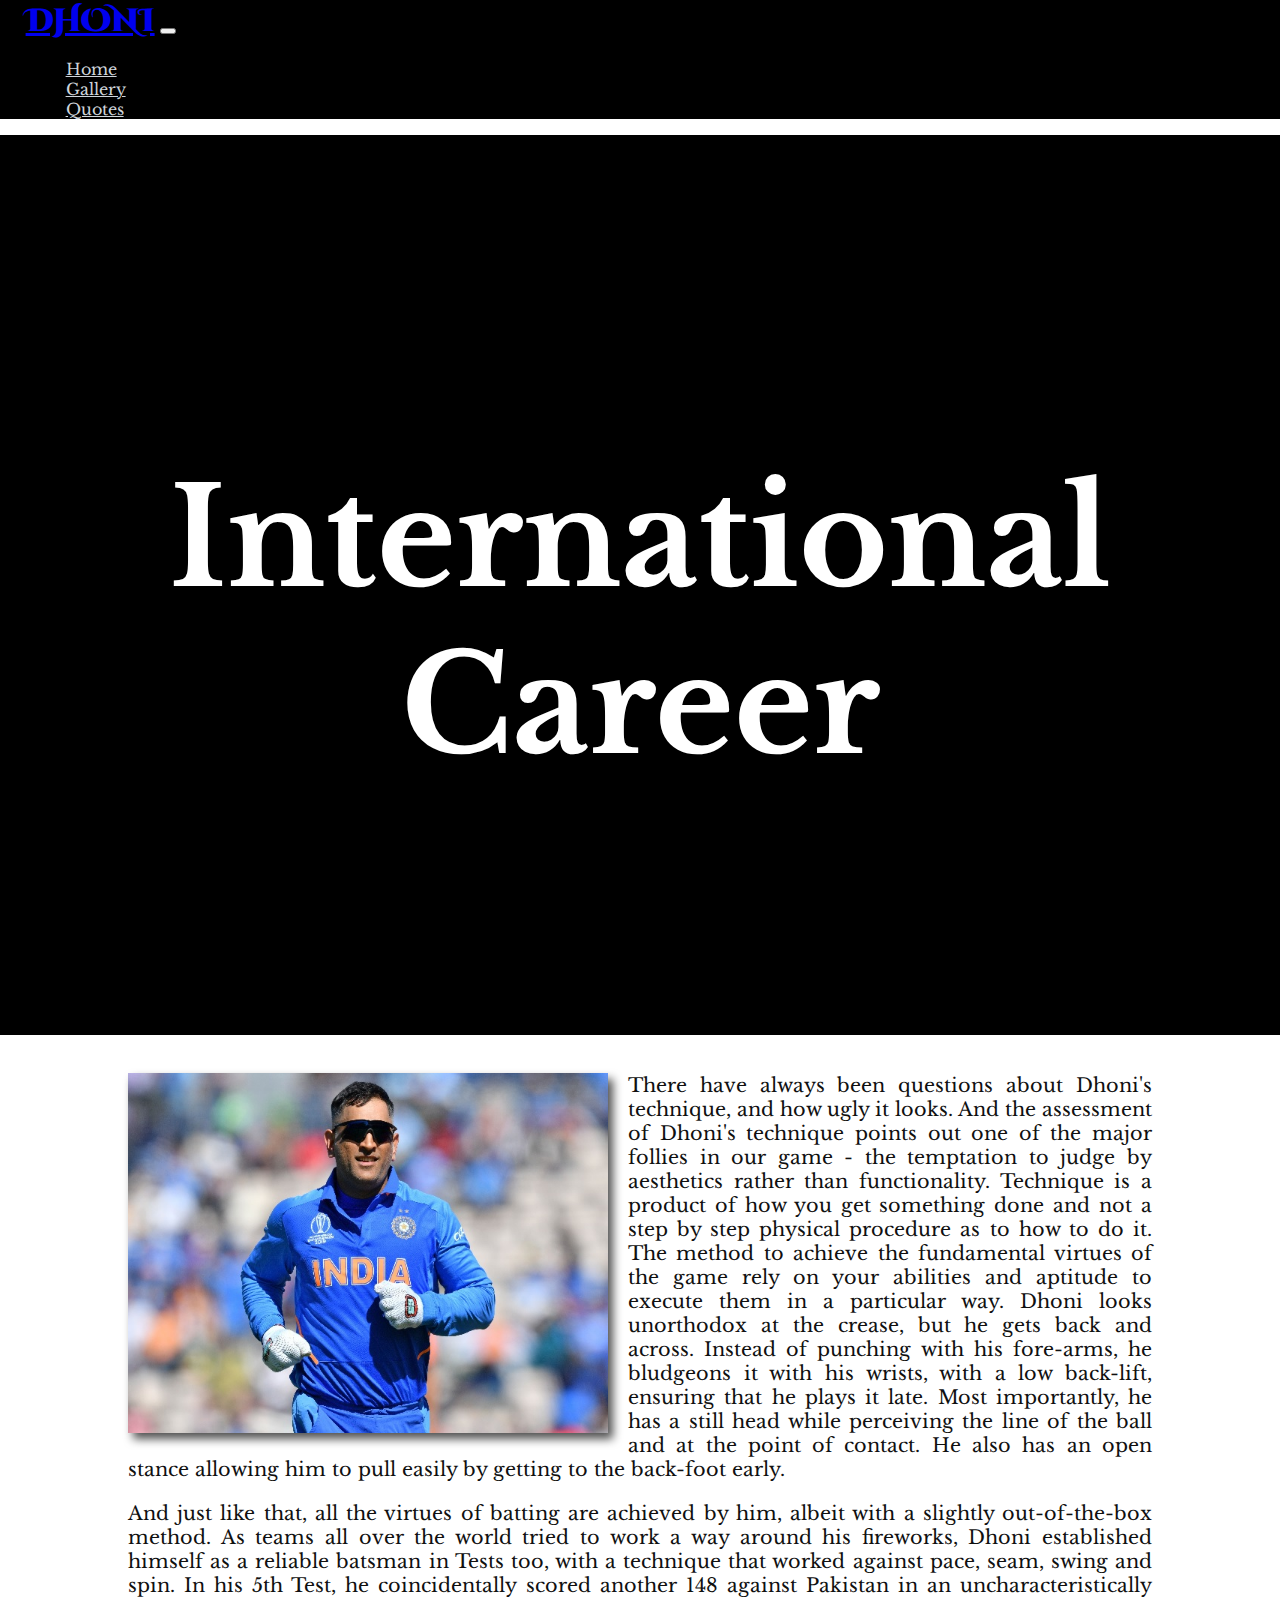
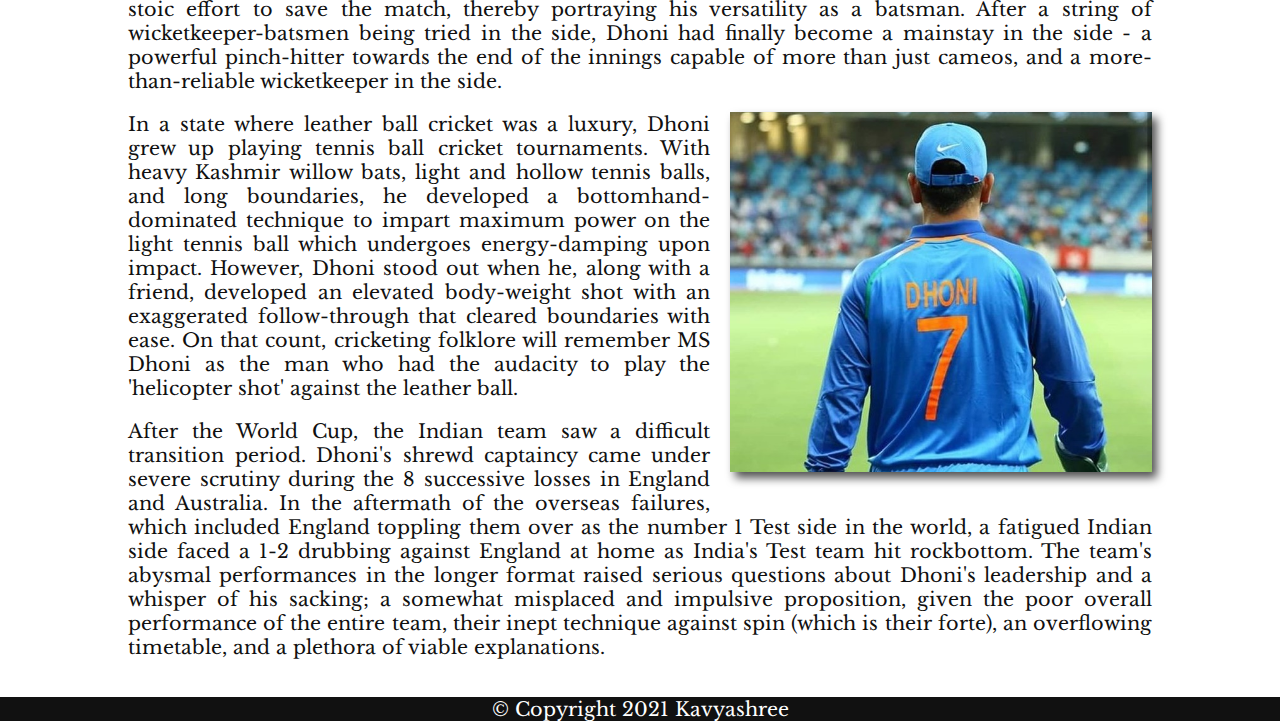
<file: sec_2.html>
<!doctype html>
<html lang="en">

  <head>

    <!-- Required meta tags -->

    <meta charset="utf-8">
    <meta name="viewport" content="width=device-width, initial-scale=1">


    <!-- Bootstrap CSS -->

    <link href="https://cdn.jsdelivr.net/npm/bootstrap@5.0.1/dist/css/bootstrap.min.css" rel="stylesheet" integrity="sha384-+0n0xVW2eSR5OomGNYDnhzAbDsOXxcvSN1TPprVMTNDbiYZCxYbOOl7+AMvyTG2x" crossorigin="anonymous">
    <link rel="stylesheet" href="css\section.css">


     <!-- Bootstrap Scripts -->
    
    <script src="https://code.jquery.com/jquery-3.2.1.slim.min.js" integrity="sha384-KJ3o2DKtIkvYIK3UENzmM7KCkRr/rE9/Qpg6aAZGJwFDMVNA/GpGFF93hXpG5KkN" crossorigin="anonymous"></script>
    <script src="https://cdnjs.cloudflare.com/ajax/libs/popper.js/1.12.9/umd/popper.min.js" integrity="sha384-ApNbgh9B+Y1QKtv3Rn7W3mgPxhU9K/ScQsAP7hUibX39j7fakFPskvXusvfa0b4Q" crossorigin="anonymous"></script>
    <script src="https://maxcdn.bootstrapcdn.com/bootstrap/4.0.0/js/bootstrap.min.js" integrity="sha384-JZR6Spejh4U02d8jOt6vLEHfe/JQGiRRSQQxSfFWpi1MquVdAyjUar5+76PVCmYl" crossorigin="anonymous"></script>


    <!-- Icon -->

    <link rel="icon" href="images\icon.ico">


    <!-- Fonts -->

   <link rel="preconnect" href="https://fonts.gstatic.com">
<link href="https://fonts.googleapis.com/css2?family=Cinzel+Decorative:wght@400;700;900&family=Libre+Baskerville:ital,wght@0,400;0,700;1,400&display=swap" rel="stylesheet">

    <!-- TITLE -->

    <title>MS Dhoni-Biography</title>

  </head>

  <body>

    <!-- START HEADER -->

 <div class="top-container">
           
            <nav class="navbar navbar-expand-lg navbar-dark bg-dark">
        <!-- logo text -->
        <a class="navbar-brand logo-text" href="home.html">DHONI</a>

            <!-- navigation button -->
            <button class="navbar-toggler" type="button" data-toggle="collapse" data-target="#navbarSupportedContent" aria-controls="navbarSupportedContent" aria-expanded="false" aria-label="Toggle navigation">
            <span class="navbar-toggler-icon"></span>
            </button>

              <!-- menu options -->
              <div class="collapse navbar-collapse" id="navbarSupportedContent">
                <ul class="navbar-nav ms-auto">
                  <li class="nav-item">
                    <a class="nav-link" href="home.html">Home</a>
                  </li>
                  <li class="nav-item">
                    <a class="nav-link" href="gallery.html">Gallery</a>
                  </li>
                  <li class="nav-item">
                    <a class="nav-link" href="quotes.html">Quotes</a>
                  </li>
                </ul>
              </div>
      </nav>
                     
    </div>
    <!-- TITLE -->
    <div class="heading">
      <div class="container-lg">
        <div class="row">
          <div class="headingsize text-center">
            <h1 class="heading-content">International Career</h1>
          </div>
        </div>
      </div>
    </div>

    <!-- END HEADER -->
    <div class="para">
        <img class="l-floating-pic" src="images\sec_20.jpg" alt="This picture is not supported by your browser"/>
        <p>There have always been questions about Dhoni's technique, and how ugly it looks. And the assessment of Dhoni's technique points out one of the major follies in our game - the temptation to judge by aesthetics rather than functionality. Technique is a product of how you get something done and not a step by step physical procedure as to how to do it. The method to achieve the fundamental virtues of the game rely on your abilities and aptitude to execute them in a particular way. Dhoni looks unorthodox at the crease, but he gets back and across. Instead of punching with his fore-arms, he bludgeons it with his wrists, with a low back-lift, ensuring that he plays it late. Most importantly, he has a still head while perceiving the line of the ball and at the point of contact. He also has an open stance allowing him to pull easily by getting to the back-foot early.</p>

<p>And just like that, all the virtues of batting are achieved by him, albeit with a slightly out-of-the-box method. As teams all over the world tried to work a way around his fireworks, Dhoni established himself as a reliable batsman in Tests too, with a technique that worked against pace, seam, swing and spin. In his 5th Test, he coincidentally scored another 148 against Pakistan in an uncharacteristically stoic effort to save the match, thereby portraying his versatility as a batsman. After a string of wicketkeeper-batsmen being tried in the side, Dhoni had finally become a mainstay in the side - a powerful pinch-hitter towards the end of the innings capable of more than just cameos, and a more-than-reliable wicketkeeper in the side.</p>

 <img class="r-floating-pic" src="images\sec_21.jpg" alt="This picture is not supported by your browser"/>

<p>In a state where leather ball cricket was a luxury, Dhoni grew up playing tennis ball cricket tournaments. With heavy Kashmir willow bats, light and hollow tennis balls, and long boundaries, he developed a bottomhand-dominated technique to impart maximum power on the light tennis ball which undergoes energy-damping upon impact. However, Dhoni stood out when he, along with a friend, developed an elevated body-weight shot with an exaggerated follow-through that cleared boundaries with ease. On that count, cricketing folklore will remember MS Dhoni as the man who had the audacity to play the 'helicopter shot' against the leather ball.</p>
<p>After the World Cup, the Indian team saw a difficult transition period. Dhoni's shrewd captaincy came under severe scrutiny during the 8 successive losses in England and Australia. In the aftermath of the overseas failures, which included England toppling them over as the number 1 Test side in the world, a fatigued Indian side faced a 1-2 drubbing against England at home as India's Test team hit rockbottom. The team's abysmal performances in the longer format raised serious questions about Dhoni's leadership and a whisper of his sacking; a somewhat misplaced and impulsive proposition, given the poor overall performance of the entire team, their inept technique against spin (which is their forte), an overflowing timetable, and a plethora of viable explanations.</p>
    </div>
    <section class="f-section">
        <footer class="f-row">
            <div>
            <p>© Copyright 2021 Kavyashree</p>
            </div>
        </footer>
    </section>

  </body>

</html>
</file>
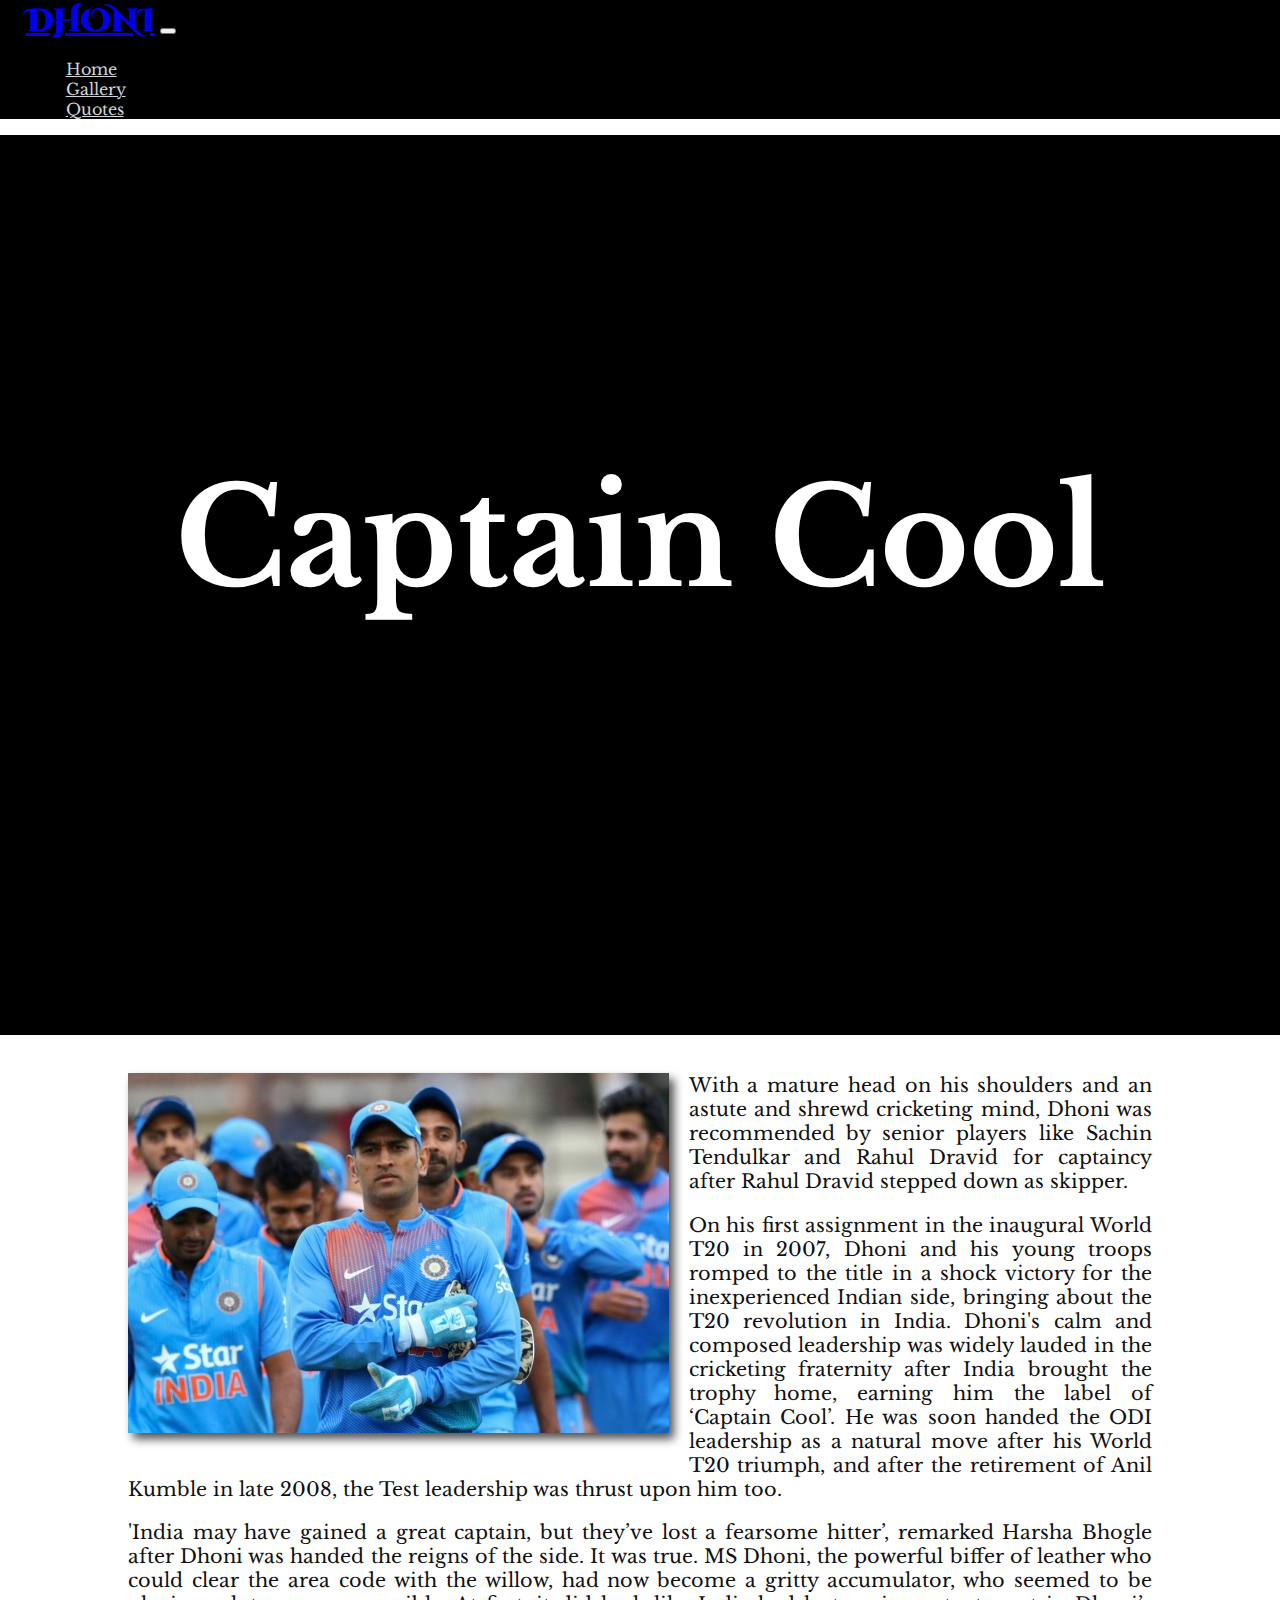
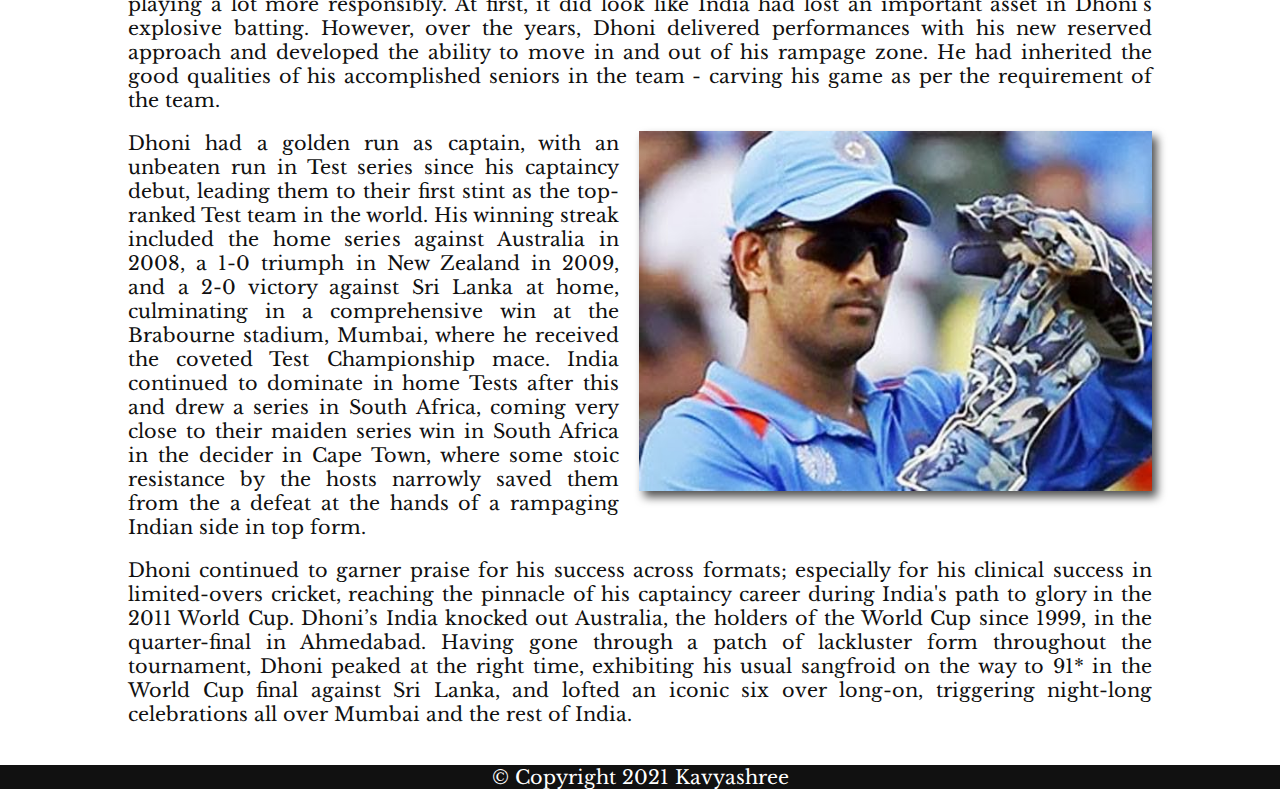
<file: sec_3.html>
<!doctype html>
<html lang="en">

  <head>

    <!-- Required meta tags -->

    <meta charset="utf-8">
    <meta name="viewport" content="width=device-width, initial-scale=1">


    <!-- Bootstrap CSS -->

    <link href="https://cdn.jsdelivr.net/npm/bootstrap@5.0.1/dist/css/bootstrap.min.css" rel="stylesheet" integrity="sha384-+0n0xVW2eSR5OomGNYDnhzAbDsOXxcvSN1TPprVMTNDbiYZCxYbOOl7+AMvyTG2x" crossorigin="anonymous">
    <link rel="stylesheet" href="css\section.css">


     <!-- Bootstrap Scripts -->
    
    <script src="https://code.jquery.com/jquery-3.2.1.slim.min.js" integrity="sha384-KJ3o2DKtIkvYIK3UENzmM7KCkRr/rE9/Qpg6aAZGJwFDMVNA/GpGFF93hXpG5KkN" crossorigin="anonymous"></script>
    <script src="https://cdnjs.cloudflare.com/ajax/libs/popper.js/1.12.9/umd/popper.min.js" integrity="sha384-ApNbgh9B+Y1QKtv3Rn7W3mgPxhU9K/ScQsAP7hUibX39j7fakFPskvXusvfa0b4Q" crossorigin="anonymous"></script>
    <script src="https://maxcdn.bootstrapcdn.com/bootstrap/4.0.0/js/bootstrap.min.js" integrity="sha384-JZR6Spejh4U02d8jOt6vLEHfe/JQGiRRSQQxSfFWpi1MquVdAyjUar5+76PVCmYl" crossorigin="anonymous"></script>


    <!-- Icon -->

    <link rel="icon" href="images\icon.ico">


    <!-- Fonts -->
<link rel="preconnect" href="https://fonts.gstatic.com">
<link href="https://fonts.googleapis.com/css2?family=Cinzel+Decorative:wght@400;700;900&family=Libre+Baskerville:ital,wght@0,400;0,700;1,400&display=swap" rel="stylesheet">

    <!-- TITLE -->

    <title>MS Dhoni-Biography</title>

  </head>

  <body>

    <!-- START HEADER -->

<div class="top-container">
           
            <nav class="navbar navbar-expand-lg navbar-dark bg-dark">
        <!-- logo text -->
        <a class="navbar-brand logo-text" href="home.html">DHONI</a>

            <!-- navigation button -->
            <button class="navbar-toggler" type="button" data-toggle="collapse" data-target="#navbarSupportedContent" aria-controls="navbarSupportedContent" aria-expanded="false" aria-label="Toggle navigation">
            <span class="navbar-toggler-icon"></span>
            </button>

              <!-- menu options -->
              <div class="collapse navbar-collapse" id="navbarSupportedContent">
                <ul class="navbar-nav ms-auto">
                  <li class="nav-item">
                    <a class="nav-link" href="home.html">Home</a>
                  </li>
                  <li class="nav-item">
                    <a class="nav-link" href="gallery.html">Gallery</a>
                  </li>
                  <li class="nav-item">
                    <a class="nav-link" href="quotes.html">Quotes</a>
                  </li>
                </ul>
              </div>
      </nav>
                     
    </div>
    <!-- TITLE -->
    <div class="heading">
      <div class="container-lg">
        <div class="row">
          <div class="headingsize text-center">
            <h1 class="heading-content">Captain Cool</h1>
          </div>
        </div>
      </div>
    </div>
    <div class="para">
        <img class="l-floating-pic" src="images\sec_30.jpg" alt="This picture is not supported by your browser"/>


<p>With a mature head on his shoulders and an astute and shrewd cricketing mind, Dhoni was recommended by senior players like Sachin Tendulkar and Rahul Dravid for captaincy after Rahul Dravid stepped down as skipper.</p>

<p>On his first assignment in the inaugural World T20 in 2007, Dhoni and his young troops romped to the title in a shock victory for the inexperienced Indian side, bringing about the T20 revolution in India. Dhoni's calm and composed leadership was widely lauded in the cricketing fraternity after India brought the trophy home, earning him the label of ‘Captain Cool’. He was soon handed the ODI leadership as a natural move after his World T20 triumph, and after the retirement of Anil Kumble in late 2008, the Test leadership was thrust upon him too.</p>

<p>'India may have gained a great captain, but they’ve lost a fearsome hitter’, remarked Harsha Bhogle after Dhoni was handed the reigns of the side. It was true. MS Dhoni, the powerful biffer of leather who could clear the area code with the willow, had now become a gritty accumulator, who seemed to be playing a lot more responsibly. At first, it did look like India had lost an important asset in Dhoni’s explosive batting. However, over the years, Dhoni delivered performances with his new reserved approach and developed the ability to move in and out of his rampage zone. He had inherited the good qualities of his accomplished seniors in the team - carving his game as per the requirement of the team.</p>
 <img class="r-floating-pic" src="images\sec_31.jpg" alt="This picture is not supported by your browser"/>
<p>Dhoni had a golden run as captain, with an unbeaten run in Test series since his captaincy debut, leading them to their first stint as the top-ranked Test team in the world. His winning streak included the home series against Australia in 2008, a 1-0 triumph in New Zealand in 2009, and a 2-0 victory against Sri Lanka at home, culminating in a comprehensive win at the Brabourne stadium, Mumbai, where he received the coveted Test Championship mace. India continued to dominate in home Tests after this and drew a series in South Africa, coming very close to their maiden series win in South Africa in the decider in Cape Town, where some stoic resistance by the hosts narrowly saved them from the a defeat at the hands of a rampaging Indian side in top form.</p>

<p>Dhoni continued to garner praise for his success across formats; especially for his clinical success in limited-overs cricket, reaching the pinnacle of his captaincy career during India's path to glory in the 2011 World Cup. Dhoni’s India knocked out Australia, the holders of the World Cup since 1999, in the quarter-final in Ahmedabad. Having gone through a patch of lackluster form throughout the tournament, Dhoni peaked at the right time, exhibiting his usual sangfroid on the way to 91* in the World Cup final against Sri Lanka, and lofted an iconic six over long-on, triggering night-long celebrations all over Mumbai and the rest of India.</p>

    </div>
    <section class="f-section">
        <footer class="f-row">
            <div>
            <p>© Copyright 2021 Kavyashree</p>
            </div>
        </footer>
    </section>

  </body>

</html>
</file>
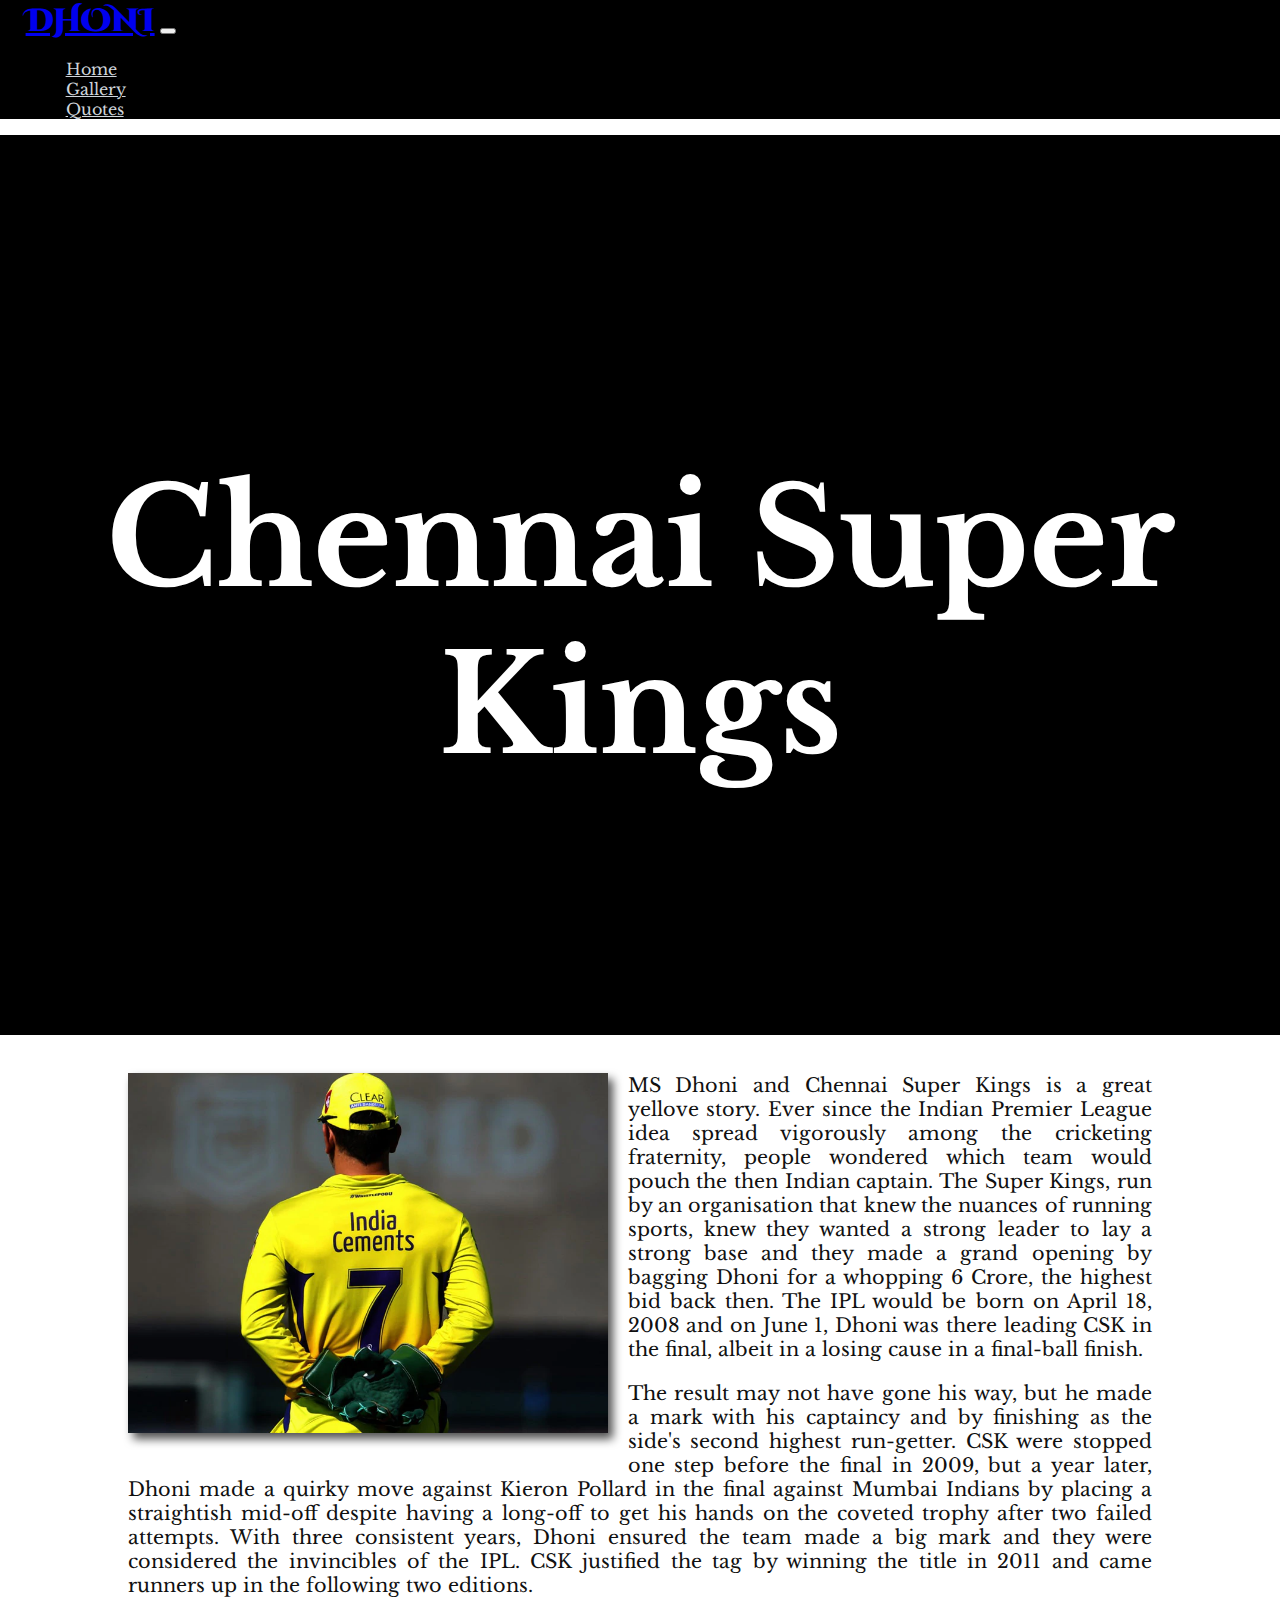
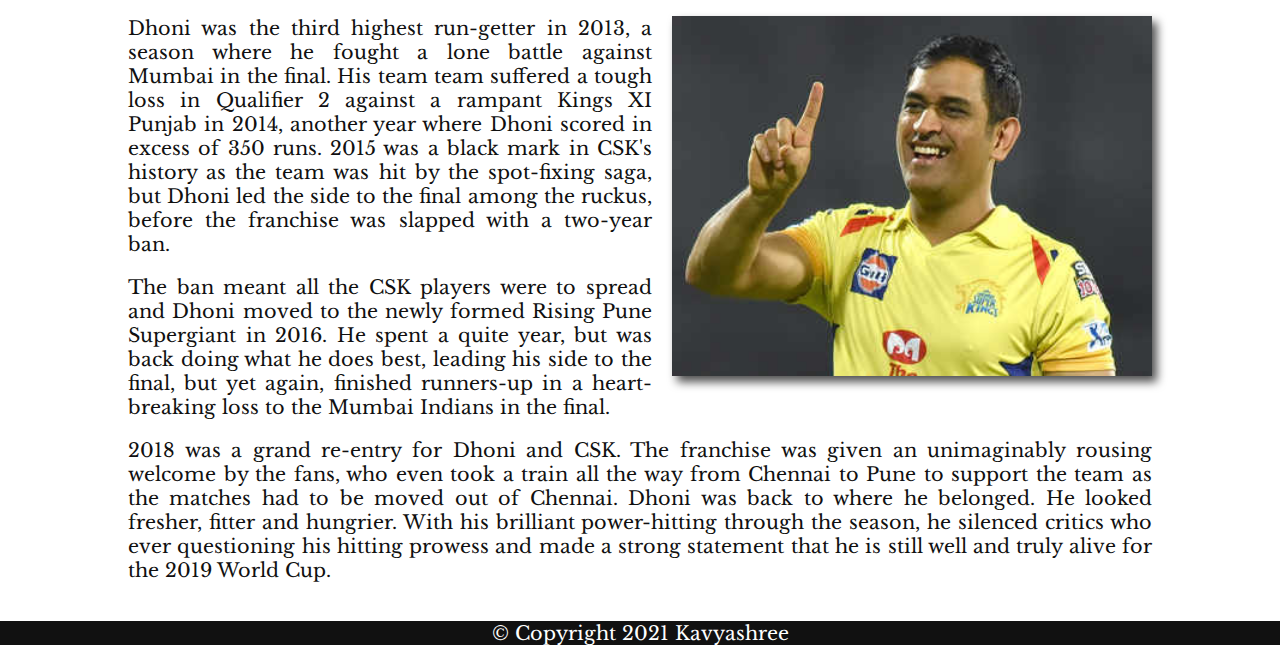
<file: sec_4.html>
<!doctype html>
<html lang="en">

  <head>

    <!-- Required meta tags -->

    <meta charset="utf-8">
    <meta name="viewport" content="width=device-width, initial-scale=1">


    <!-- Bootstrap CSS -->

    <link href="https://cdn.jsdelivr.net/npm/bootstrap@5.0.1/dist/css/bootstrap.min.css" rel="stylesheet" integrity="sha384-+0n0xVW2eSR5OomGNYDnhzAbDsOXxcvSN1TPprVMTNDbiYZCxYbOOl7+AMvyTG2x" crossorigin="anonymous">
    <link rel="stylesheet" href="css\section.css">

     <!-- Bootstrap Scripts -->
    
    <script src="https://code.jquery.com/jquery-3.2.1.slim.min.js" integrity="sha384-KJ3o2DKtIkvYIK3UENzmM7KCkRr/rE9/Qpg6aAZGJwFDMVNA/GpGFF93hXpG5KkN" crossorigin="anonymous"></script>
    <script src="https://cdnjs.cloudflare.com/ajax/libs/popper.js/1.12.9/umd/popper.min.js" integrity="sha384-ApNbgh9B+Y1QKtv3Rn7W3mgPxhU9K/ScQsAP7hUibX39j7fakFPskvXusvfa0b4Q" crossorigin="anonymous"></script>
    <script src="https://maxcdn.bootstrapcdn.com/bootstrap/4.0.0/js/bootstrap.min.js" integrity="sha384-JZR6Spejh4U02d8jOt6vLEHfe/JQGiRRSQQxSfFWpi1MquVdAyjUar5+76PVCmYl" crossorigin="anonymous"></script>


    <!-- Icon -->

    <link rel="icon" href="images\icon.ico">


    <!-- Fonts -->

    <link rel="preconnect" href="https://fonts.gstatic.com">
<link href="https://fonts.googleapis.com/css2?family=Cinzel+Decorative:wght@400;700;900&family=Libre+Baskerville:ital,wght@0,400;0,700;1,400&display=swap" rel="stylesheet">

    <!-- TITLE -->

    <title>MS Dhoni-Biography</title>

  </head>

  <body>

    <!-- START HEADER -->

<div class="top-container">
           
            <nav class="navbar navbar-expand-lg navbar-dark bg-dark">
        <!-- logo text -->
        <a class="navbar-brand logo-text" href="home.html">DHONI</a>

            <!-- navigation button -->
            <button class="navbar-toggler" type="button" data-toggle="collapse" data-target="#navbarSupportedContent" aria-controls="navbarSupportedContent" aria-expanded="false" aria-label="Toggle navigation">
            <span class="navbar-toggler-icon"></span>
            </button>

              <!-- menu options -->
              <div class="collapse navbar-collapse" id="navbarSupportedContent">
                <ul class="navbar-nav ms-auto">
                  <li class="nav-item">
                    <a class="nav-link" href="home.html">Home</a>
                  </li>
                  <li class="nav-item">
                    <a class="nav-link" href="gallery.html">Gallery</a>
                  </li>
                  <li class="nav-item">
                    <a class="nav-link" href="quotes.html">Quotes</a>
                  </li>
                </ul>
              </div>
      </nav>
                     
    </div>
    <!-- TITLE -->
    <div class="heading">
      <div class="container-lg">
        <div class="row">
          <div class="headingsize text-center">
            <h1 class="heading-content">Chennai Super Kings</h1>
          </div>
        </div>
      </div>
    </div>

    <!-- END HEADER -->
    
    <div class="para">
        <img class="l-floating-pic" src="images\sec_40.jpg" alt="This picture is not supported by your browser"/>
        <p>MS Dhoni and Chennai Super Kings is a great yellove story. Ever since the Indian Premier League idea spread vigorously among the cricketing fraternity, people wondered which team would pouch the then Indian captain. The Super Kings, run by an organisation that knew the nuances of running sports, knew they wanted a strong leader to lay a strong base and they made a grand opening by bagging Dhoni for a whopping 6 Crore, the highest bid back then. The IPL would be born on April 18, 2008 and on June 1, Dhoni was there leading CSK in the final, albeit in a losing cause in a final-ball finish.</p>

<p>The result may not have gone his way, but he made a mark with his captaincy and by finishing as the side's second highest run-getter. CSK were stopped one step before the final in 2009, but a year later, Dhoni made a quirky move against Kieron Pollard in the final against Mumbai Indians by placing a straightish mid-off despite having a long-off to get his hands on the coveted trophy after two failed attempts. With three consistent years, Dhoni ensured the team made a big mark and they were considered the invincibles of the IPL. CSK justified the tag by winning the title in 2011 and came runners up in the following two editions.</p>
 <img class="r-floating-pic" src="images\sec_41.jpg" alt="This picture is not supported by your browser"/>

<p>Dhoni was the third highest run-getter in 2013, a season where he fought a lone battle against Mumbai in the final. His team team suffered a tough loss in Qualifier 2 against a rampant Kings XI Punjab in 2014, another year where Dhoni scored in excess of 350 runs. 2015 was a black mark in CSK's history as the team was hit by the spot-fixing saga, but Dhoni led the side to the final among the ruckus, before the franchise was slapped with a two-year ban.</p>

<p>The ban meant all the CSK players were to spread and Dhoni moved to the newly formed Rising Pune Supergiant in 2016. He spent a quite year, but was back doing what he does best, leading his side to the final, but yet again, finished runners-up in a heart-breaking loss to the Mumbai Indians in the final.</p>

<p>2018 was a grand re-entry for Dhoni and CSK. The franchise was given an unimaginably rousing welcome by the fans, who even took a train all the way from Chennai to Pune to support the team as the matches had to be moved out of Chennai. Dhoni was back to where he belonged. He looked fresher, fitter and hungrier. With his brilliant power-hitting through the season, he silenced critics who ever questioning his hitting prowess and made a strong statement that he is still well and truly alive for the 2019 World Cup.</p>
    </div>
    <section class="f-section">
        <footer class="f-row">
            <div>
            <p>© Copyright 2021 Kavyashree</p>
            </div>
        </footer>
    </section>

  </body>

</html>
</file>
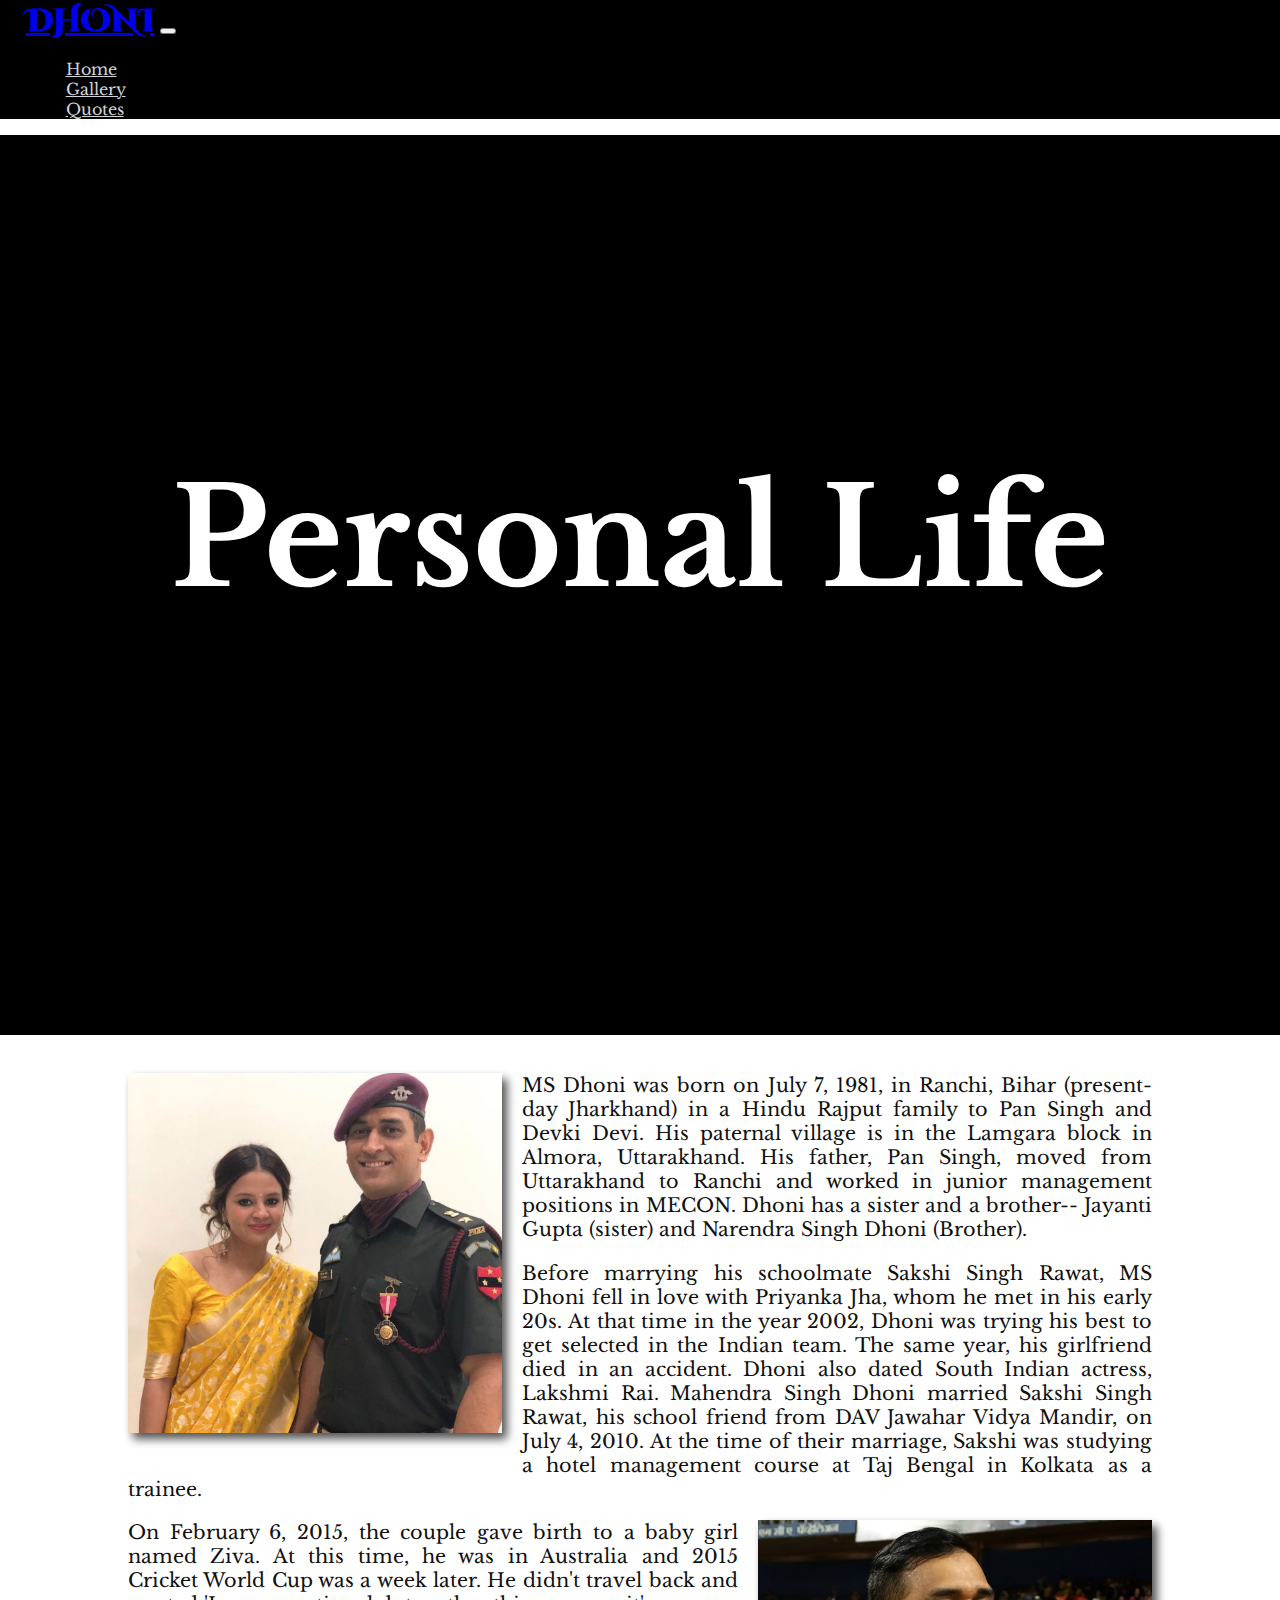
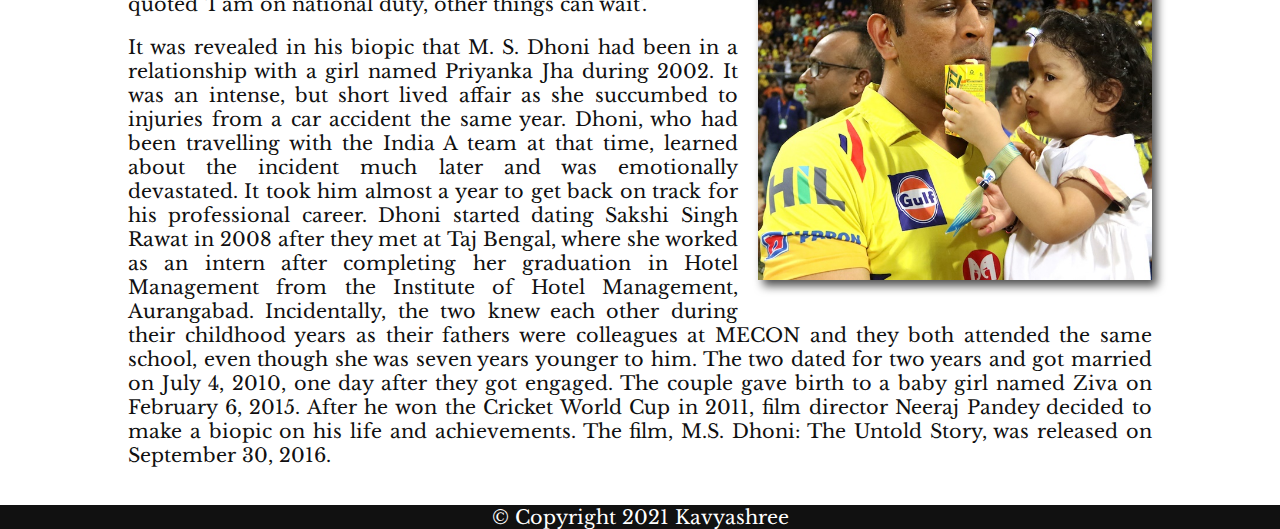
<file: sec_5.html>
<!doctype html>
<html lang="en">

  <head>

    <!-- Required meta tags -->

    <meta charset="utf-8">
    <meta name="viewport" content="width=device-width, initial-scale=1">


    <!-- Bootstrap CSS -->

    <link href="https://cdn.jsdelivr.net/npm/bootstrap@5.0.1/dist/css/bootstrap.min.css" rel="stylesheet" integrity="sha384-+0n0xVW2eSR5OomGNYDnhzAbDsOXxcvSN1TPprVMTNDbiYZCxYbOOl7+AMvyTG2x" crossorigin="anonymous">

    <link rel="stylesheet" href="css\section.css">

     <!-- Bootstrap Scripts -->
    
    <script src="https://code.jquery.com/jquery-3.2.1.slim.min.js" integrity="sha384-KJ3o2DKtIkvYIK3UENzmM7KCkRr/rE9/Qpg6aAZGJwFDMVNA/GpGFF93hXpG5KkN" crossorigin="anonymous"></script>
    <script src="https://cdnjs.cloudflare.com/ajax/libs/popper.js/1.12.9/umd/popper.min.js" integrity="sha384-ApNbgh9B+Y1QKtv3Rn7W3mgPxhU9K/ScQsAP7hUibX39j7fakFPskvXusvfa0b4Q" crossorigin="anonymous"></script>
    <script src="https://maxcdn.bootstrapcdn.com/bootstrap/4.0.0/js/bootstrap.min.js" integrity="sha384-JZR6Spejh4U02d8jOt6vLEHfe/JQGiRRSQQxSfFWpi1MquVdAyjUar5+76PVCmYl" crossorigin="anonymous"></script>


    <!-- Icon -->

    <link rel="icon" href="images\icon.ico">


    <!-- Fonts -->

  <link rel="preconnect" href="https://fonts.gstatic.com">
<link href="https://fonts.googleapis.com/css2?family=Cinzel+Decorative:wght@400;700;900&family=Libre+Baskerville:ital,wght@0,400;0,700;1,400&display=swap" rel="stylesheet">

    <!-- TITLE -->

    <title>MS Dhoni-Biography</title>

  </head>

  <body>

    <!-- START HEADER -->
<div class="top-container">
           
            <nav class="navbar navbar-expand-lg navbar-dark bg-dark">
        <!-- logo text -->
        <a class="navbar-brand logo-text" href="home.html">DHONI</a>

            <!-- navigation button -->
            <button class="navbar-toggler" type="button" data-toggle="collapse" data-target="#navbarSupportedContent" aria-controls="navbarSupportedContent" aria-expanded="false" aria-label="Toggle navigation">
            <span class="navbar-toggler-icon"></span>
            </button>

              <!-- menu options -->
              <div class="collapse navbar-collapse" id="navbarSupportedContent">
                <ul class="navbar-nav ms-auto">
                  <li class="nav-item">
                    <a class="nav-link" href="home.html">Home</a>
                  </li>
                  <li class="nav-item">
                    <a class="nav-link" href="gallery.html">Gallery</a>
                  </li>
                  <li class="nav-item">
                    <a class="nav-link" href="quotes.html">Quotes</a>
                  </li>
                </ul>
              </div>
      </nav>
                     
    </div>
    <!-- TITLE -->
    <div class="heading">
      <div class="container-lg">
        <div class="row">
          <div class="headingsize text-center">
            <h1 class="heading-content">Personal Life</h1>
          </div>
        </div>
      </div>
    </div>

    <!-- END HEADER -->

    <div class="para">
        <img class="l-floating-pic" src="images\couple.jpg" alt="This picture is not supported by your browser"/>
        <p>MS Dhoni was born on July 7, 1981, in Ranchi, Bihar (present-day Jharkhand) in a Hindu Rajput family to Pan Singh and Devki Devi. His paternal village is in the Lamgara block in Almora, Uttarakhand. His father, Pan Singh, moved from Uttarakhand to Ranchi and worked in junior management positions in MECON. Dhoni has a sister and a brother-- Jayanti Gupta (sister) and Narendra Singh Dhoni (Brother). </p>

<p>Before marrying his schoolmate Sakshi Singh Rawat, MS Dhoni fell in love with Priyanka Jha, whom he met in his early 20s. At that time in the year 2002, Dhoni was trying his best to get selected in the Indian team. The same year, his girlfriend died in an accident. Dhoni also dated South Indian actress, Lakshmi Rai. Mahendra Singh Dhoni married Sakshi Singh Rawat, his school friend from DAV Jawahar Vidya Mandir, on July 4, 2010. At the time of their marriage, Sakshi was studying a hotel management course at Taj Bengal in Kolkata as a trainee.</p>
 <img class="r-floating-pic" src="images\sec_51.jpg" alt="This picture is not supported by your browser"/>
<p>On February 6, 2015, the couple gave birth to a baby girl named Ziva. At this time, he was in Australia and 2015 Cricket World Cup was a week later. He didn't travel back and quoted 'I am on national duty, other things can wait'. </p>
<p>It was revealed in his biopic that M. S. Dhoni had been in a relationship with a girl named Priyanka Jha during 2002. It was an intense, but short lived affair as she succumbed to injuries from a car accident the same year. Dhoni, who had been travelling with the India A team at that time, learned about the incident much later and was emotionally devastated. It took him almost a year to get back on track for his professional career.
Dhoni started dating Sakshi Singh Rawat in 2008 after they met at Taj Bengal, where she worked as an intern after completing her graduation in Hotel Management from the Institute of Hotel Management, Aurangabad. Incidentally, the two knew each other during their childhood years as their fathers were colleagues at MECON and they both attended the same school, even though she was seven years younger to him.
The two dated for two years and got married on July 4, 2010, one day after they got engaged. The couple gave birth to a baby girl named Ziva on February 6, 2015.
After he won the Cricket World Cup in 2011, film director Neeraj Pandey decided to make a biopic on his life and achievements. The film, M.S. Dhoni: The Untold Story, was released on September 30, 2016.</p>
    </div>
    
    <section class="f-section">
        <footer class="f-row">
            <div>
            <p>© Copyright 2021 Kavyashree</p>
            </div>
        </footer>
    </section>

  </body>

</html>
</file>
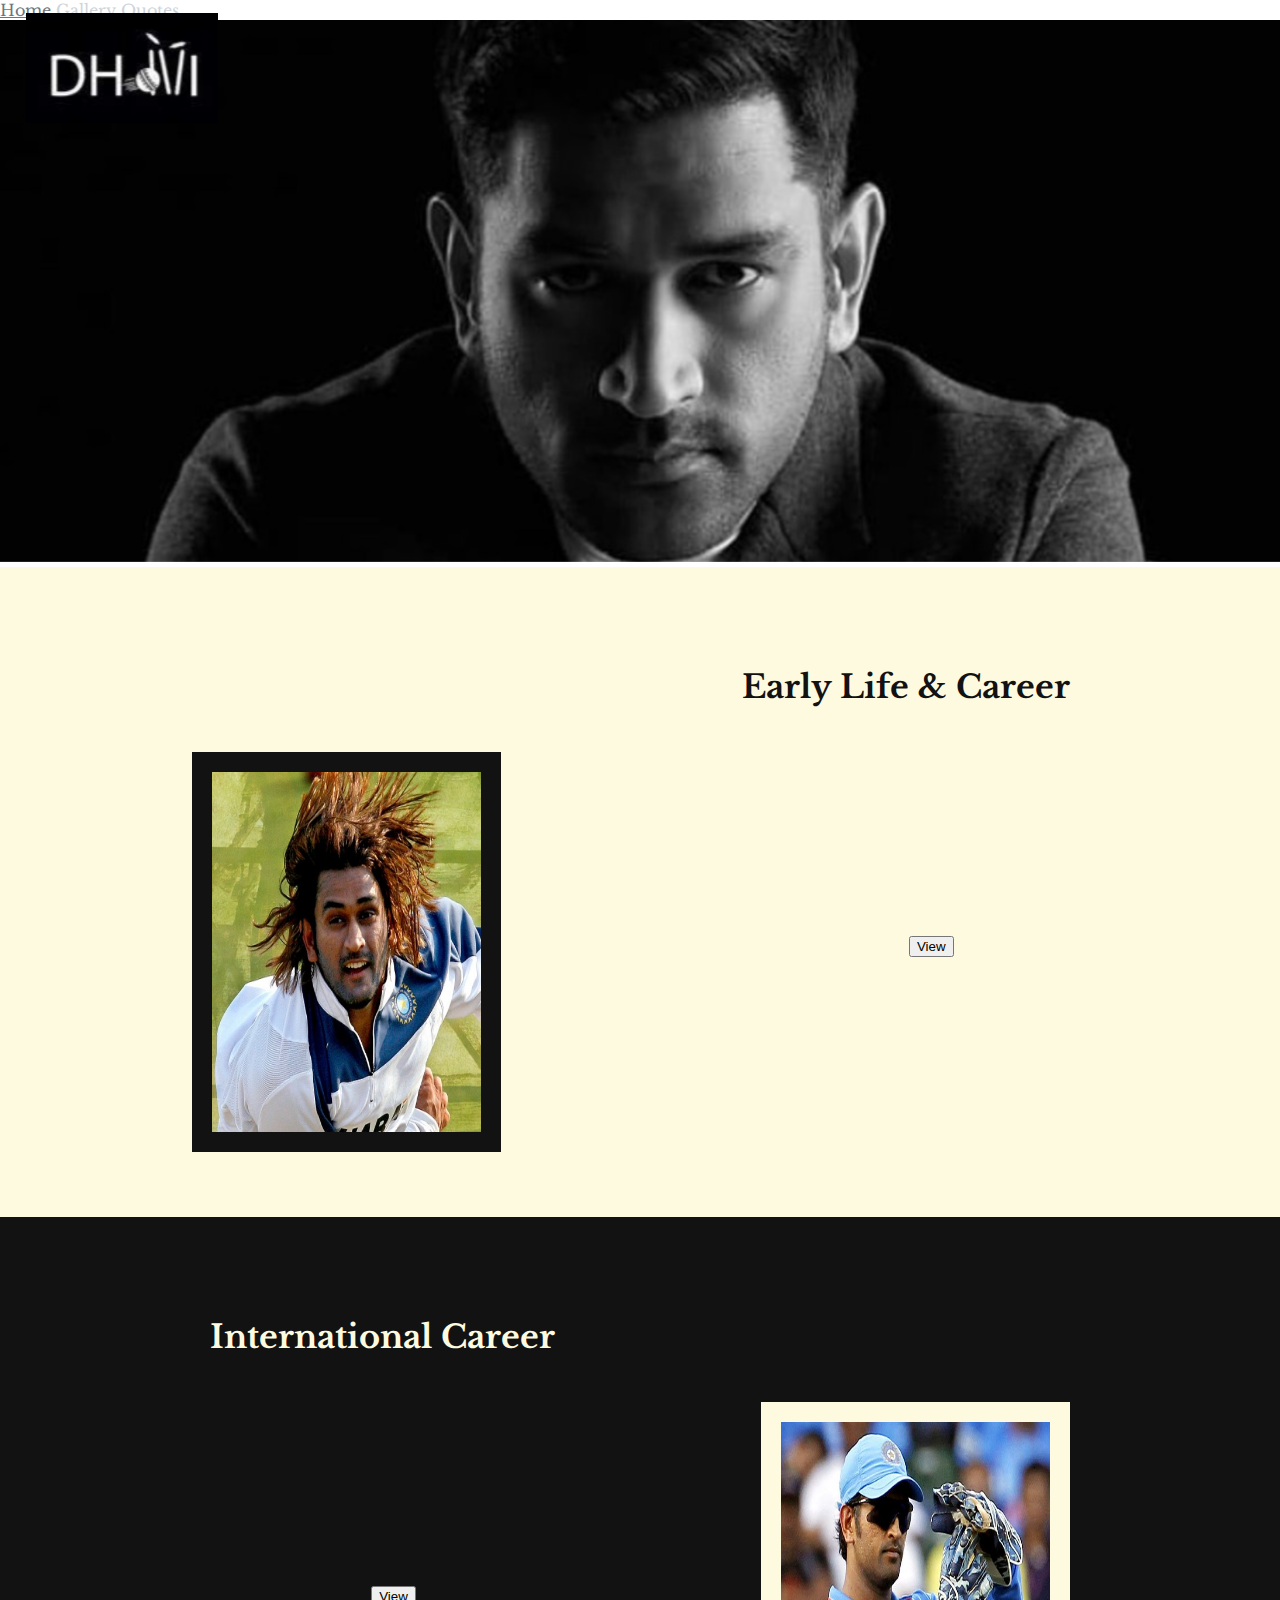
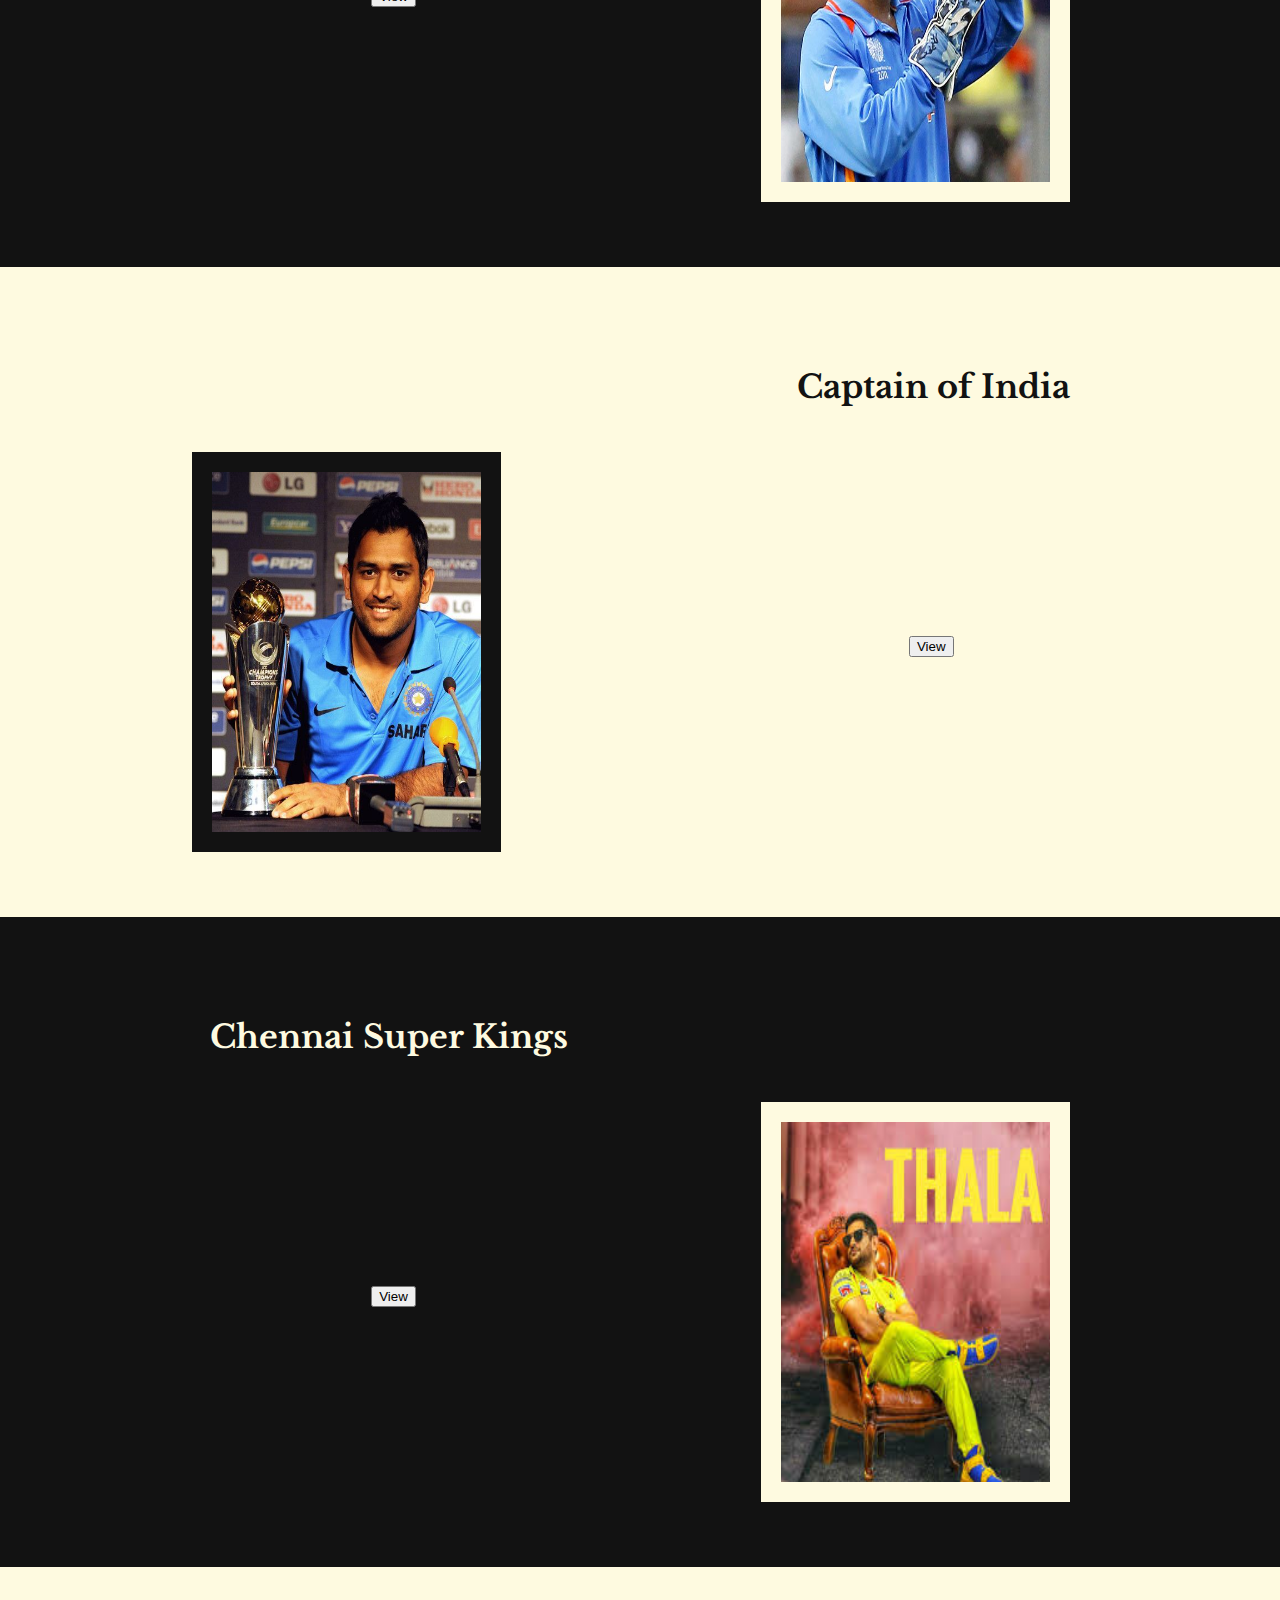
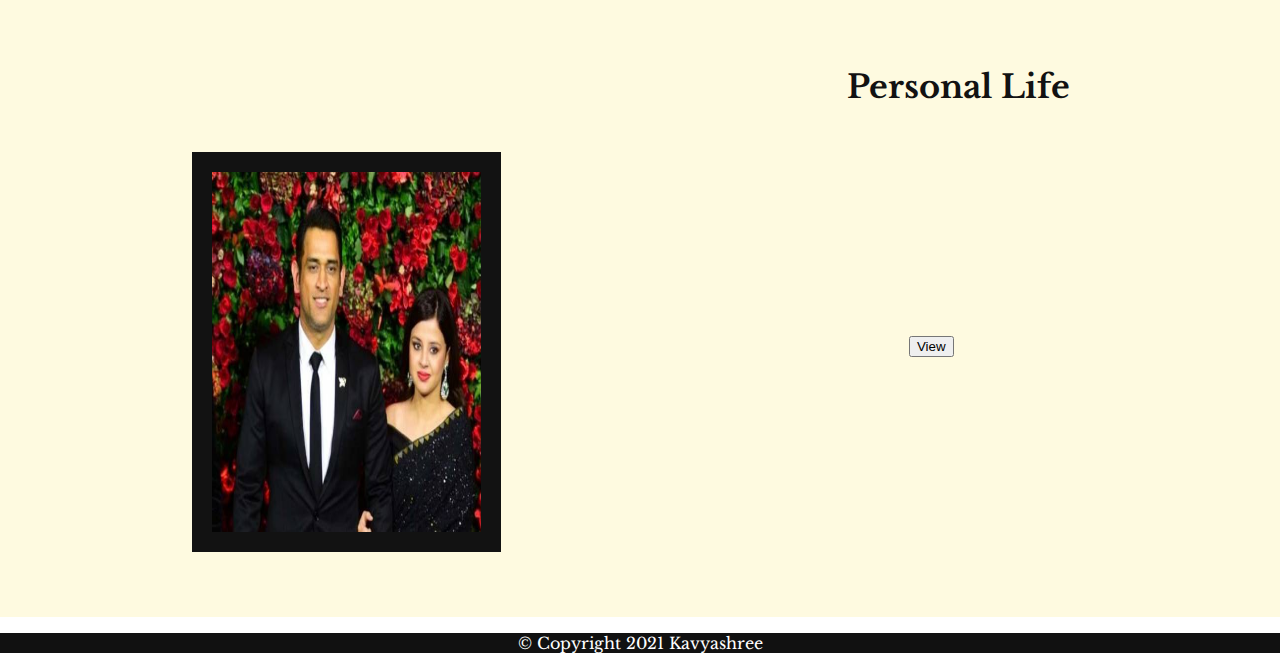
<file: vid.html>
<!doctype html>
<html lang="en">
  <head>
    <!-- Required meta tags -->
    <meta charset="utf-8">
    <meta name="viewport" content="width=device-width, initial-scale=1">

    <!-- Bootstrap CSS -->
    <link href="https://cdn.jsdelivr.net/npm/bootstrap@5.0.1/dist/css/bootstrap.min.css" rel="stylesheet" integrity="sha384-+0n0xVW2eSR5OomGNYDnhzAbDsOXxcvSN1TPprVMTNDbiYZCxYbOOl7+AMvyTG2x" crossorigin="anonymous">
    <link rel="stylesheet" href="css\styles.css">

    <!-- Icon -->
    <link rel="icon" href="images\icon.ico">

    <!-- Fonts -->
    <link rel="preconnect" href="https://fonts.gstatic.com">
    <link href="https://fonts.googleapis.com/css2?family=Libre+Baskerville:ital,wght@0,400;0,700;1,400&display=swap" rel="stylesheet">


    <title>MS Dhoni-Biography</title>
  </head>
  <body>

  	<!-- TITLE -->
  	<section>
    	<div class="top-container">
    		<img src="images\logo.jpg" class="logo" alt="...">
    		<nav class="nav">    			
      					<a class="nav-link active" href="#">Home</a>
    					<a class="nav-link" href="gallery.html">Gallery</a>
    					<a class="nav-link" href="quotes.html">Quotes</a>
    		</nav>
    		<img src="images\wallpaper.png" href="vid.html" class="img-fluid" alt="...">    					
		</div>
	</section>

	<!-- Early Life and Career -->
	<section class="w-section">
		<div class="w-sec-row">
			<img class="w-pic rounded img-thumbnail" src="images\early.jpg" alt="...">
			<h1 class="w-content">Early Life & Career</h1>
			<a class="sec-link" href="sec_1.html"><button type="button" class="btn btn-danger btn-lg w-button">View</button></a>
		</div>
	</section>

	<!-- International Career -->
	<section class="g-section">
		<div class="g-sec-row">
			<img class="g-pic rounded img-thumbnail" src="images\international.jpg" alt="...">
			<h1 class="g-content">International Career</h1>
			<a class="sec-link" href="sec_2.html"><button type="button" class="btn btn-danger btn-lg g-button">View</button></a>
		</div>
	</section>

	<!-- Captain -->
	<section class="w-section">
		<div class="w-sec-row">
			<img class="w-pic rounded img-thumbnail" src="images\captain.jpg" alt="...">
			<h1 class="w-content">Captain of India</h1>
			<a class="sec-link" href="sec_3.html"><button type="button" class="btn btn-danger btn-lg w-button">View</button></a>
		</div>
	</section>

	<!-- CSK -->
	<section class="g-section">
		<div class="g-sec-row">
			<img class="g-pic rounded img-thumbnail" src="images\csk.jpg " alt="...">
			<h1 class="g-content">Chennai Super Kings</h1>
			<a class="sec-link" href="sec_4.html"><button type="button" class="btn btn-danger btn-lg g-button">View</button></a>
		</div>
	</section>

	<!-- Personal Life -->
	<section class="w-section">
		<div class="w-sec-row">
			<img class="w-pic rounded img-thumbnail" src="images\personal.jpg" alt="...">
			<h1 class="w-content">Personal Life</h1>
			<a class="sec-link" href="sec_5.html"><button type="button" class="btn btn-danger btn-lg w-button">View</button></a>
		</div>	
	</section>

	<!-- Footer -->
	<section class="f-section">
		<footer class="f-row">
			<div>
			<p>© Copyright 2021 Kavyashree</p>
			</div>
		</footer>
	</section>

	
    <!-- Bootstrap Bundle with Popper -->
    <script src="https://cdn.jsdelivr.net/npm/bootstrap@5.0.1/dist/js/bootstrap.bundle.min.js" integrity="sha384-gtEjrD/SeCtmISkJkNUaaKMoLD0//ElJ19smozuHV6z3Iehds+3Ulb9Bn9Plx0x4" crossorigin="anonymous"></script>
  </body>
</html>
</file>
<file: css/home.css>
.left-align-home{
    height: 50vh;   
}

.left-align-home a {    
    text-decoration: none;
}
.img-align{
    height: 40vh;
    width: auto;
    padding: 20px;
    margin: 34px;
    max-width: fit-content;
}
.btn-center{
    display: flex;  
    justify-content: center;  
    align-items: center;  
    margin: 0 auto;
    text-align: center;
}

.bg-dark{
    background-color: black;
}

.heading-padding-r{
    padding-top: 15%;
}

.heading-padding-l{
    padding-top: 15%;
}

.img-thumbnail-black {
    background-color: #212529;
    border-color: #212529;
}

 .right-align-home{
    height: 50vh;
    background-color: #212529;
}

.right-align-home a {    
    text-decoration: none;
}

.whitetext{
    color: white;
}

.img-center{
    display: flex;
    justify-content: center;  
    align-items: center;  
}


.hidden{
    display: none;
}

.paddingfooter p{
    padding: 20px 0 20px 0;
}

.bg-image{
    background: url("/images/wallpaper.png") no-repeat center center;
    background-size: 1600px 100vh;
    height: 90vh;
}


.bg-image{
    margin: 0px;
    padding: 0px;
}


@media only screen and (max-width: 768px) { 
    .left-align-home{
        height: 75vh;
    }
    .right-align-home{
        height: 75vh;   
    }
    .heading-padding-r{
        padding-top: 1%;

    }
    .heading-padding-l{
        padding-top: 12%;
    }

    .w-row{
        position: relative;
    }

    .whitetext{
        position: absolute;
        bottom: 10%;
    }
 }
</file>
